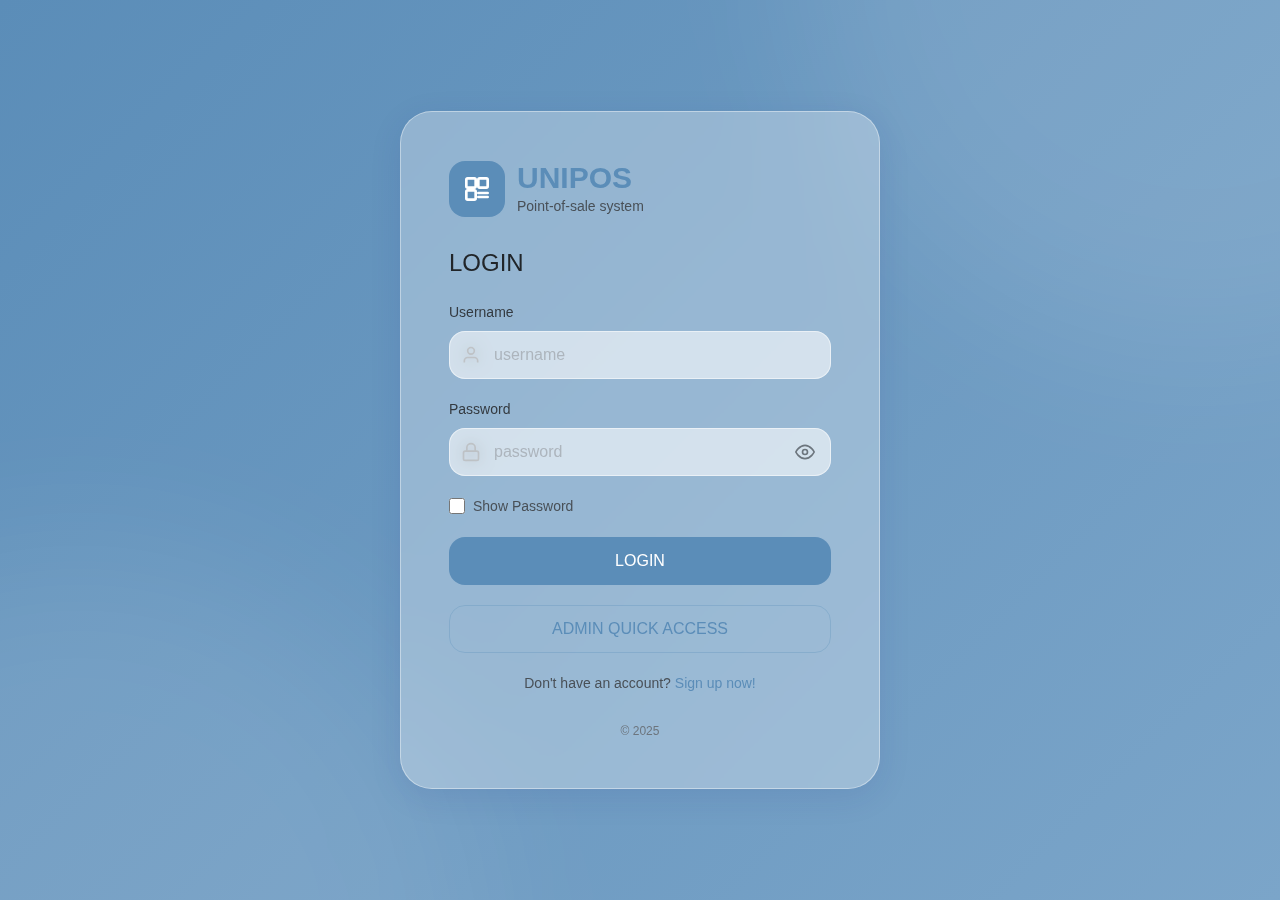
<file: index.html>
<!DOCTYPE html>
<html lang="en">
	<head>
		<meta charset="UTF-8" />
		<meta name="viewport" content="width=device-width, initial-scale=1.0" />
		<title>Login - UNIPOS</title>
		<link rel="stylesheet" href="styles.css" />
	</head>
	<body>
		<!-- Login Page -->
		<div class="login-container">
			<!-- Background Pattern -->
			<div class="login-background">
				<div class="blur-circle blur-circle-1"></div>
				<div class="blur-circle blur-circle-2"></div>
			</div>

			<div class="login-content">
				<!-- Login Form -->
				<div class="login-form-wrapper glass-card">
					<!-- Logo -->
					<div class="login-logo">
						<div class="logo-icon">
							<svg width="32" height="32" viewBox="0 0 24 24" fill="none">
								<rect
									x="4"
									y="4"
									width="7"
									height="7"
									rx="1"
									stroke="currentColor"
									stroke-width="2"
								/>
								<rect
									x="13"
									y="4"
									width="7"
									height="7"
									rx="1"
									stroke="currentColor"
									stroke-width="2"
								/>
								<rect
									x="4"
									y="13"
									width="7"
									height="7"
									rx="1"
									stroke="currentColor"
									stroke-width="2"
								/>
								<path
									d="M13 15h7M13 18h7"
									stroke="currentColor"
									stroke-width="2"
									stroke-linecap="round"
								/>
							</svg>
						</div>
						<div>
							<h1 class="logo-title">UNIPOS</h1>
							<p class="logo-subtitle">Point-of-sale system</p>
						</div>
					</div>

					<h2 class="form-title">LOGIN</h2>

					<form id="login-form" class="login-form">
						<!-- Username Field -->
						<div class="form-group">
							<label for="email" class="form-label">Username</label>
							<div class="input-wrapper">
								<svg
									class="input-icon"
									width="20"
									height="20"
									viewBox="0 0 24 24"
									fill="none"
									stroke="currentColor"
									stroke-width="2"
								>
									<path d="M20 21v-2a4 4 0 0 0-4-4H8a4 4 0 0 0-4 4v2" />
									<circle cx="12" cy="7" r="4" />
								</svg>
								<input
									type="email"
									id="email"
									class="form-input glass-input"
									placeholder="username"
									required
								/>
							</div>
						</div>

						<!-- Password Field -->
						<div class="form-group">
							<label for="password" class="form-label">Password</label>
							<div class="input-wrapper">
								<svg
									class="input-icon"
									width="20"
									height="20"
									viewBox="0 0 24 24"
									fill="none"
									stroke="currentColor"
									stroke-width="2"
								>
									<rect x="3" y="11" width="18" height="11" rx="2" ry="2" />
									<path d="M7 11V7a5 5 0 0 1 10 0v4" />
								</svg>
								<input
									type="password"
									id="password"
									class="form-input glass-input"
									placeholder="password"
									required
								/>
								<button
									type="button"
									class="toggle-password"
									id="toggle-password"
								>
									<svg
										class="eye-icon"
										width="20"
										height="20"
										viewBox="0 0 24 24"
										fill="none"
										stroke="currentColor"
										stroke-width="2"
									>
										<path d="M1 12s4-8 11-8 11 8 11 8-4 8-11 8-11-8-11-8z" />
										<circle cx="12" cy="12" r="3" />
									</svg>
								</button>
							</div>
						</div>

						<!-- Show Password Checkbox -->
						<div class="checkbox-wrapper">
							<input type="checkbox" id="show-password" class="form-checkbox" />
							<label for="show-password" class="checkbox-label"
								>Show Password</label
							>
						</div>

						<!-- Error Message -->
						<div
							id="error-message"
							class="error-message"
							style="display: none"
						></div>

						<!-- Login Button -->
						<button type="submit" class="btn btn-primary" id="login-btn">
							LOGIN
						</button>

						<!-- Quick Access Buttons -->
						<button type="button" class="btn btn-outline" id="admin-quick-btn">
							ADMIN QUICK ACCESS
						</button>

						<!-- Sign Up Link -->
						<p class="signup-text">
							Don't have an account?
							<button type="button" class="link-btn">Sign up now!</button>
						</p>

						<!-- Copyright -->
						<p class="copyright">© 2025</p>
					</form>
				</div>
			</div>
		</div>

		<script src="app.js"></script>
	</body>
</html>
</file>
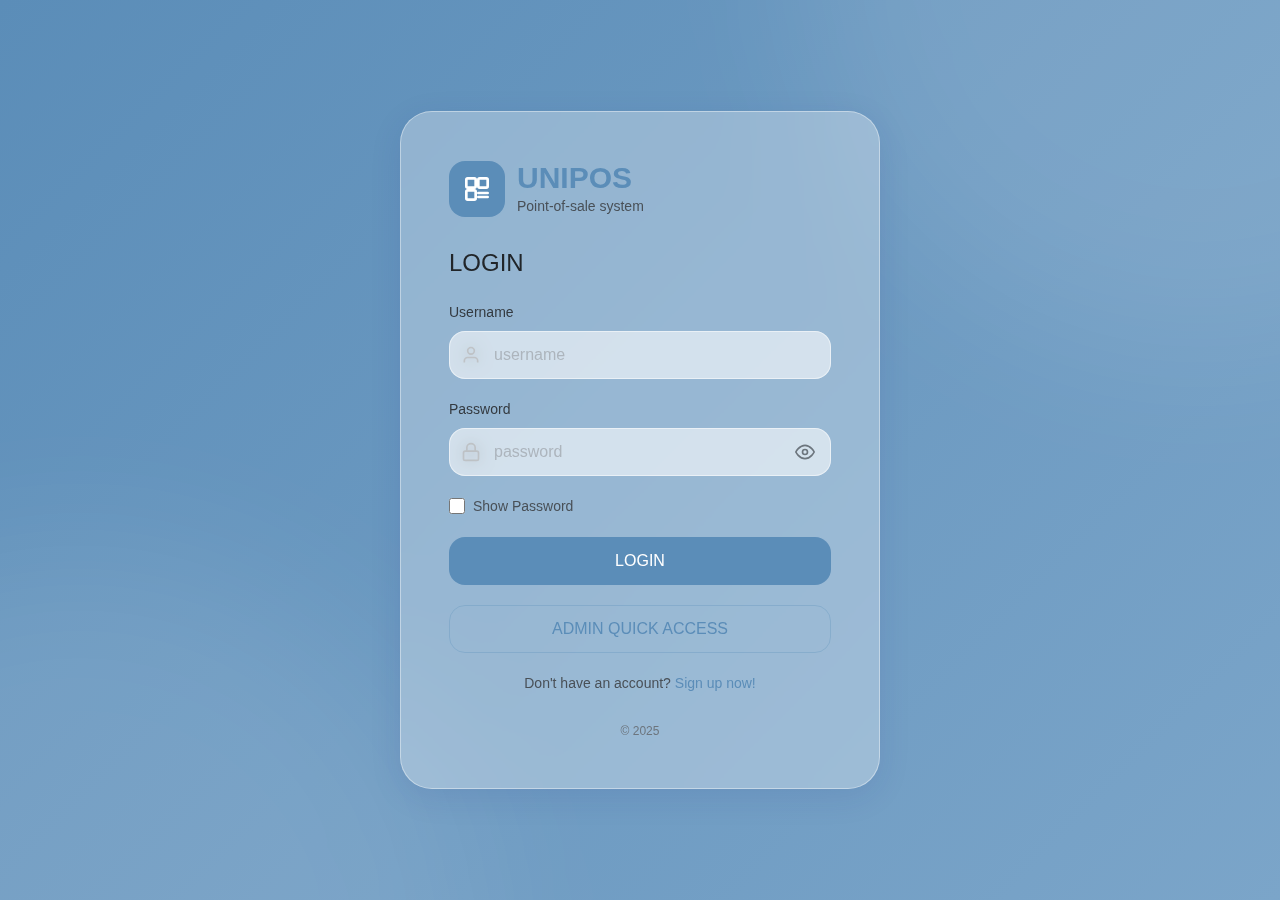
<file: ai-insights.html>
<!DOCTYPE html>
<html lang="en">
	<head>
		<meta charset="UTF-8" />
		<meta name="viewport" content="width=device-width, initial-scale=1.0" />
		<title>AI Insights - UNIPOS</title>
		<link rel="stylesheet" href="styles.css" />
	</head>
	<body>
		<div class="app-layout">
			<aside class="sidebar sidebar-glass" id="sidebar">
				<div class="sidebar-header">
					<div class="sidebar-logo">
						<div class="sidebar-logo-icon">
							<svg width="24" height="24" viewBox="0 0 24 24" fill="none">
								<rect
									x="4"
									y="4"
									width="7"
									height="7"
									rx="1"
									stroke="currentColor"
									stroke-width="2"
								/>
								<rect
									x="13"
									y="4"
									width="7"
									height="7"
									rx="1"
									stroke="currentColor"
									stroke-width="2"
								/>
								<rect
									x="4"
									y="13"
									width="7"
									height="7"
									rx="1"
									stroke="currentColor"
									stroke-width="2"
								/>
								<path
									d="M13 15h7M13 18h7"
									stroke="currentColor"
									stroke-width="2"
									stroke-linecap="round"
								/>
							</svg>
						</div>
						<span class="sidebar-logo-text">UNIPOS</span>
					</div>
				</div>
				<nav class="sidebar-nav" id="sidebar-nav"></nav>
				<div class="sidebar-footer">
					<div class="user-profile">
						<div class="user-avatar" id="user-avatar">
							<span id="user-initials"></span>
						</div>
						<div class="user-info">
							<div class="user-name" id="user-name"></div>
							<div class="user-role" id="user-role"></div>
						</div>
					</div>
					<button class="btn-logout" id="logout-btn">
						<svg
							width="20"
							height="20"
							viewBox="0 0 24 24"
							fill="none"
							stroke="currentColor"
							stroke-width="2"
						>
							<path d="M9 21H5a2 2 0 0 1-2-2V5a2 2 0 0 1 2-2h4" />
							<polyline points="16 17 21 12 16 7" />
							<line x1="21" y1="12" x2="9" y2="12" />
						</svg>
						<span>Logout</span>
					</button>
				</div>
			</aside>

			<main class="main-content">
				<div class="page-header flex items-center justify-between">
					<div>
						<h1 class="page-title">AI Insights</h1>
						<p class="page-subtitle">Intelligent business recommendations</p>
					</div>
					<div class="header-actions">
						<svg
							width="20"
							height="20"
							viewBox="0 0 24 24"
							fill="none"
							stroke="currentColor"
							stroke-width="2"
						>
							<path
								d="M9.937 15.5A2 2 0 0 0 8.5 14.063l-6.135-1.582a.5.5 0 0 1 0-.962L8.5 9.936A2 2 0 0 0 9.937 8.5l1.582-6.135a.5.5 0 0 1 .963 0L14.063 8.5A2 2 0 0 0 15.5 9.937l6.135 1.581a.5.5 0 0 1 0 .964L15.5 14.063a2 2 0 0 0-1.437 1.437l-1.582 6.135a.5.5 0 0 1-.963 0z"
							/>
							<path d="M20 3v4" />
							<path d="M22 5h-4" />
							<path d="M4 17v2" />
							<path d="M5 18H3" />
						</svg>
						<span>Powered by AI</span>
					</div>
				</div>

				<div class="content-grid">
					<div class="glass-card content-card">
						<div class="card-header">
							<div>
								<h2 class="card-title">Sales Forecast</h2>
								<p class="card-subtitle">Next 7 days prediction</p>
							</div>
						</div>
						<div>
							<p style="color: var(--gray-600); margin-bottom: 1rem">
								Predicted sales for the next 7 days based on historical data and
								trends.
							</p>
							<div class="list-item">
								<div class="list-item-info">
									<div class="list-item-title">Expected Revenue</div>
									<div class="list-item-subtitle">Jan 14 - Jan 20</div>
								</div>
								<div class="list-item-value">₱58,900</div>
							</div>
							<div class="list-item">
								<div class="list-item-info">
									<div class="list-item-title">Confidence Level</div>
									<div class="list-item-subtitle">Prediction accuracy</div>
								</div>
								<div class="list-item-badge success">High (87%)</div>
							</div>
							<div class="list-item">
								<div class="list-item-info">
									<div class="list-item-title">Peak Day</div>
									<div class="list-item-subtitle">Highest expected sales</div>
								</div>
								<div class="list-item-value">Saturday</div>
							</div>
						</div>
					</div>

					<div class="glass-card content-card">
						<div class="card-header">
							<div>
								<h2 class="card-title">Inventory Recommendations</h2>
								<p class="card-subtitle">Smart restocking alerts</p>
							</div>
						</div>
						<div>
							<div class="list-item">
								<div class="list-item-info">
									<div class="list-item-title">Restock Coffee Beans</div>
									<div class="list-item-subtitle">
										Stock expected to run out in 3 days
									</div>
								</div>
								<div class="list-item-badge danger">High Priority</div>
							</div>
							<div class="list-item">
								<div class="list-item-info">
									<div class="list-item-title">Order Almond Milk</div>
									<div class="list-item-subtitle">Low stock detected</div>
								</div>
								<div class="list-item-badge warning">Medium</div>
							</div>
							<div class="list-item">
								<div class="list-item-info">
									<div class="list-item-title">Reduce Bread Order</div>
									<div class="list-item-subtitle">Declining demand trend</div>
								</div>
								<div
									class="list-item-badge"
									style="
										background: rgba(91, 141, 184, 0.1);
										color: var(--primary);
									"
								>
									Suggestion
								</div>
							</div>
						</div>
					</div>

					<div class="glass-card content-card">
						<div class="card-header">
							<div>
								<h2 class="card-title">Marketing Opportunities</h2>
								<p class="card-subtitle">AI-driven insights</p>
							</div>
						</div>
						<div>
							<div class="list-item">
								<div class="list-item-info">
									<div class="list-item-title">Promote Yogurt Products</div>
									<div class="list-item-subtitle">
										15% increase in demand predicted
									</div>
								</div>
								<div class="list-item-badge success">Opportunity</div>
							</div>
							<div class="list-item">
								<div class="list-item-info">
									<div class="list-item-title">Bundle Energy Drinks</div>
									<div class="list-item-subtitle">
										High co-purchase rate with snacks
									</div>
								</div>
								<div class="list-item-badge success">Opportunity</div>
							</div>
							<div class="list-item">
								<div class="list-item-info">
									<div class="list-item-title">Discount Slow Movers</div>
									<div class="list-item-subtitle">Clear excess inventory</div>
								</div>
								<div
									class="list-item-badge"
									style="
										background: rgba(91, 141, 184, 0.1);
										color: var(--primary);
									"
								>
									Suggestion
								</div>
							</div>
						</div>
					</div>

					<div class="glass-card content-card">
						<div class="card-header">
							<div>
								<h2 class="card-title">Customer Insights</h2>
								<p class="card-subtitle">Behavioral patterns</p>
							</div>
						</div>
						<div>
							<div class="list-item">
								<div class="list-item-info">
									<div class="list-item-title">Peak Shopping Times</div>
									<div class="list-item-subtitle">When customers shop most</div>
								</div>
								<div class="list-item-value">12PM-1PM, 5PM-7PM</div>
							</div>
							<div class="list-item">
								<div class="list-item-info">
									<div class="list-item-title">Average Basket Size</div>
									<div class="list-item-subtitle">Items per transaction</div>
								</div>
								<div class="list-item-value">4.2 items</div>
							</div>
							<div class="list-item">
								<div class="list-item-info">
									<div class="list-item-title">Most Popular Category</div>
									<div class="list-item-subtitle">Top performer</div>
								</div>
								<div class="list-item-value">Beverages</div>
							</div>
							<div class="list-item">
								<div class="list-item-info">
									<div class="list-item-title">Customer Retention</div>
									<div class="list-item-subtitle">Return rate</div>
								</div>
								<div class="list-item-value">68%</div>
							</div>
						</div>
					</div>

					<div class="glass-card content-card">
						<div class="card-header">
							<div>
								<h2 class="card-title">Demand Predictions</h2>
								<p class="card-subtitle">Trending products</p>
							</div>
						</div>
						<div>
							<div class="list-item">
								<div class="list-item-info">
									<div class="list-item-title">Coffee Beans</div>
									<div class="list-item-subtitle">Expected growth</div>
								</div>
								<div class="list-item-badge success">
									<svg
										width="12"
										height="12"
										viewBox="0 0 24 24"
										fill="none"
										stroke="currentColor"
										stroke-width="2"
									>
										<polyline points="23 6 13.5 15.5 8.5 10.5 1 18" />
										<polyline points="17 6 23 6 23 12" />
									</svg>
									+22%
								</div>
							</div>
							<div class="list-item">
								<div class="list-item-info">
									<div class="list-item-title">Organic Milk</div>
									<div class="list-item-subtitle">Expected growth</div>
								</div>
								<div class="list-item-badge success">+18%</div>
							</div>
							<div class="list-item">
								<div class="list-item-info">
									<div class="list-item-title">Energy Drinks</div>
									<div class="list-item-subtitle">Expected growth</div>
								</div>
								<div class="list-item-badge success">+12%</div>
							</div>
						</div>
					</div>

					<div class="glass-card content-card">
						<div class="card-header">
							<div>
								<h2 class="card-title">Business Health</h2>
								<p class="card-subtitle">Overall performance</p>
							</div>
						</div>
						<div>
							<div class="list-item">
								<div class="list-item-info">
									<div class="list-item-title">Revenue Trend</div>
									<div class="list-item-subtitle">Month over month</div>
								</div>
								<div class="list-item-badge success">
									<svg
										width="12"
										height="12"
										viewBox="0 0 24 24"
										fill="none"
										stroke="currentColor"
										stroke-width="2"
									>
										<polyline points="23 6 13.5 15.5 8.5 10.5 1 18" />
										<polyline points="17 6 23 6 23 12" />
									</svg>
									Growing
								</div>
							</div>
							<div class="list-item">
								<div class="list-item-info">
									<div class="list-item-title">Inventory Health</div>
									<div class="list-item-subtitle">Stock management</div>
								</div>
								<div class="list-item-badge warning">Needs Attention</div>
							</div>
							<div class="list-item">
								<div class="list-item-info">
									<div class="list-item-title">Customer Satisfaction</div>
									<div class="list-item-subtitle">Based on refund rate</div>
								</div>
								<div class="list-item-badge success">Excellent</div>
							</div>
						</div>
					</div>
				</div>
			</main>
		</div>

		<script src="app.js"></script>
	</body>
</html>
</file>
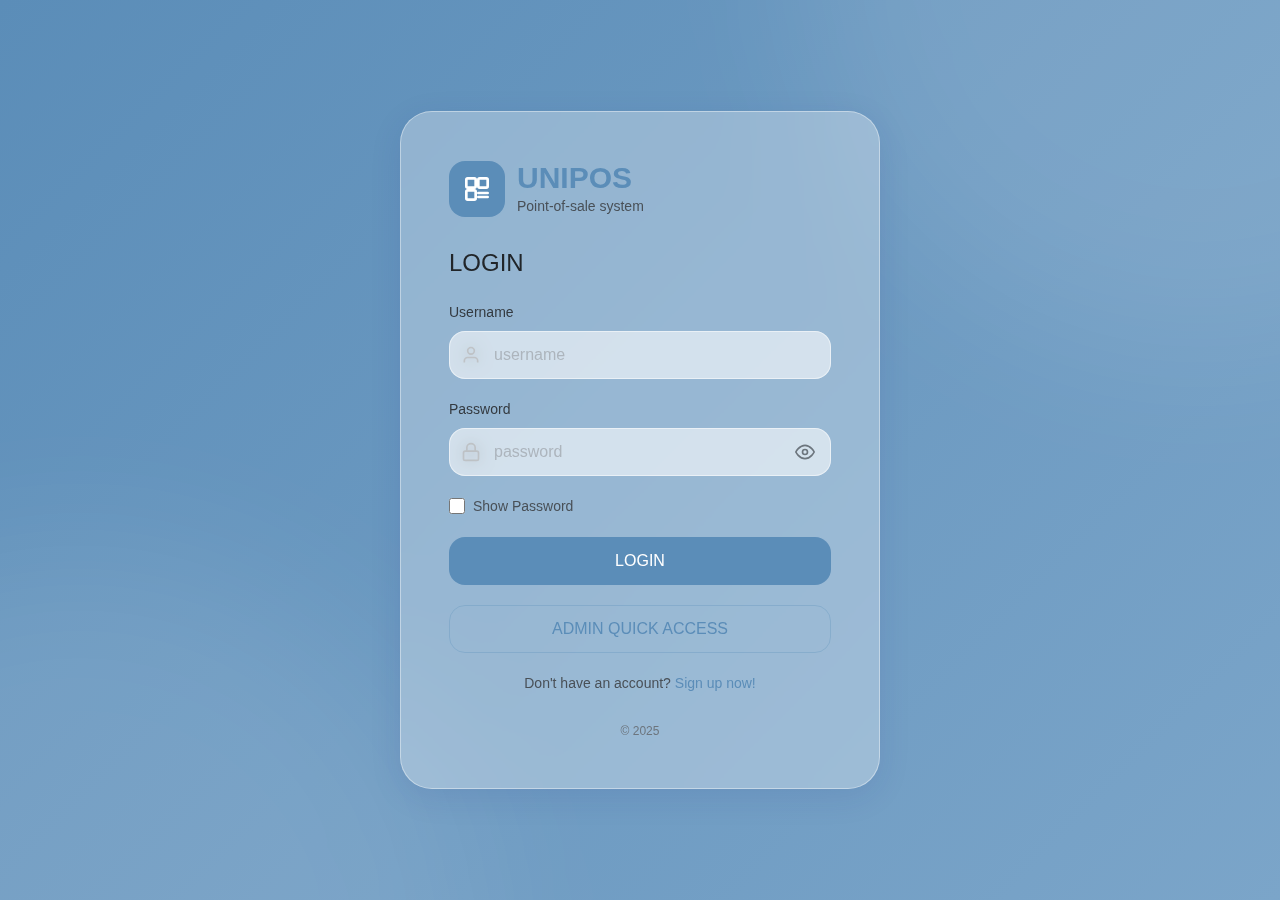
<file: dashboard.html>
<!DOCTYPE html>
<html lang="en">
	<head>
		<meta charset="UTF-8" />
		<meta name="viewport" content="width=device-width, initial-scale=1.0" />
		<title>Dashboard - UNIPOS</title>
		<link rel="stylesheet" href="styles.css" />
	</head>
	<body>
		<div class="app-layout">
			<!-- Sidebar -->
			<aside class="sidebar sidebar-glass" id="sidebar">
				<div class="sidebar-header">
					<div class="sidebar-logo">
						<div class="sidebar-logo-icon">
							<svg width="24" height="24" viewBox="0 0 24 24" fill="none">
								<rect
									x="4"
									y="4"
									width="7"
									height="7"
									rx="1"
									stroke="currentColor"
									stroke-width="2"
								/>
								<rect
									x="13"
									y="4"
									width="7"
									height="7"
									rx="1"
									stroke="currentColor"
									stroke-width="2"
								/>
								<rect
									x="4"
									y="13"
									width="7"
									height="7"
									rx="1"
									stroke="currentColor"
									stroke-width="2"
								/>
								<path
									d="M13 15h7M13 18h7"
									stroke="currentColor"
									stroke-width="2"
									stroke-linecap="round"
								/>
							</svg>
						</div>
						<span class="sidebar-logo-text">UNIPOS</span>
					</div>
				</div>

				<nav class="sidebar-nav" id="sidebar-nav">
					<!-- Navigation items will be dynamically generated -->
				</nav>

				<!-- User Profile & Logout -->
				<div class="sidebar-footer">
					<div class="user-profile">
						<div class="user-avatar" id="user-avatar">
							<span id="user-initials"></span>
						</div>
						<div class="user-info">
							<div class="user-name" id="user-name"></div>
							<div class="user-role" id="user-role"></div>
						</div>
					</div>
					<button class="btn-logout" id="logout-btn">
						<svg
							width="20"
							height="20"
							viewBox="0 0 24 24"
							fill="none"
							stroke="currentColor"
							stroke-width="2"
						>
							<path d="M9 21H5a2 2 0 0 1-2-2V5a2 2 0 0 1 2-2h4" />
							<polyline points="16 17 21 12 16 7" />
							<line x1="21" y1="12" x2="9" y2="12" />
						</svg>
						<span>Logout</span>
					</button>
				</div>
			</aside>

			<!-- Main Content -->
			<main class="main-content">
				<div class="page-header flex items-center justify-between">
					<div>
						<h1 class="page-title">Dashboard</h1>
						<p class="page-subtitle" id="current-date"></p>
					</div>
					<div class="header-actions">
						<svg
							width="20"
							height="20"
							viewBox="0 0 24 24"
							fill="none"
							stroke="currentColor"
							stroke-width="2"
						>
							<path
								d="M9.937 15.5A2 2 0 0 0 8.5 14.063l-6.135-1.582a.5.5 0 0 1 0-.962L8.5 9.936A2 2 0 0 0 9.937 8.5l1.582-6.135a.5.5 0 0 1 .963 0L14.063 8.5A2 2 0 0 0 15.5 9.937l6.135 1.581a.5.5 0 0 1 0 .964L15.5 14.063a2 2 0 0 0-1.437 1.437l-1.582 6.135a.5.5 0 0 1-.963 0z"
							/>
							<path d="M20 3v4" />
							<path d="M22 5h-4" />
							<path d="M4 17v2" />
							<path d="M5 18H3" />
						</svg>
						<span>AI-Powered Insights</span>
					</div>
				</div>

				<div class="stats-grid">
					<div class="glass-card stat-card">
						<div class="stat-info">
							<h3>Today's Sales</h3>
							<div class="stat-value">₱7,100</div>
							<div class="stat-trend up">
								<svg
									width="16"
									height="16"
									viewBox="0 0 24 24"
									fill="none"
									stroke="currentColor"
									stroke-width="2"
								>
									<polyline points="23 6 13.5 15.5 8.5 10.5 1 18" />
									<polyline points="17 6 23 6 23 12" />
								</svg>
								<span>+12.5%</span>
							</div>
						</div>
						<div class="stat-icon green">
							<svg
								width="24"
								height="24"
								viewBox="0 0 24 24"
								fill="none"
								stroke="currentColor"
								stroke-width="2"
							>
								<line x1="12" y1="1" x2="12" y2="23" />
								<path d="M17 5H9.5a3.5 3.5 0 0 0 0 7h5a3.5 3.5 0 0 1 0 7H6" />
							</svg>
						</div>
					</div>

					<div class="glass-card stat-card">
						<div class="stat-info">
							<h3>Transactions</h3>
							<div class="stat-value">71</div>
							<div class="stat-trend up">
								<svg
									width="16"
									height="16"
									viewBox="0 0 24 24"
									fill="none"
									stroke="currentColor"
									stroke-width="2"
								>
									<polyline points="23 6 13.5 15.5 8.5 10.5 1 18" />
									<polyline points="17 6 23 6 23 12" />
								</svg>
								<span>+8.3%</span>
							</div>
						</div>
						<div class="stat-icon blue">
							<svg
								width="24"
								height="24"
								viewBox="0 0 24 24"
								fill="none"
								stroke="currentColor"
								stroke-width="2"
							>
								<circle cx="9" cy="21" r="1" />
								<circle cx="20" cy="21" r="1" />
								<path
									d="M1 1h4l2.68 13.39a2 2 0 0 0 2 1.61h9.72a2 2 0 0 0 2-1.61L23 6H6"
								/>
							</svg>
						</div>
					</div>

					<div class="glass-card stat-card">
						<div class="stat-info">
							<h3>Products Sold</h3>
							<div class="stat-value">243</div>
							<div class="stat-trend up">
								<svg
									width="16"
									height="16"
									viewBox="0 0 24 24"
									fill="none"
									stroke="currentColor"
									stroke-width="2"
								>
									<polyline points="23 6 13.5 15.5 8.5 10.5 1 18" />
									<polyline points="17 6 23 6 23 12" />
								</svg>
								<span>+15.2%</span>
							</div>
						</div>
						<div class="stat-icon orange">
							<svg
								width="24"
								height="24"
								viewBox="0 0 24 24"
								fill="none"
								stroke="currentColor"
								stroke-width="2"
							>
								<path
									d="M16.5 9.4l-9-5.19M21 16V8a2 2 0 0 0-1-1.73l-7-4a2 2 0 0 0-2 0l-7 4A2 2 0 0 0 3 8v8a2 2 0 0 0 1 1.73l7 4a2 2 0 0 0 2 0l7-4A2 2 0 0 0 21 16z"
								/>
								<polyline points="3.27 6.96 12 12.01 20.73 6.96" />
								<line x1="12" y1="22.08" x2="12" y2="12" />
							</svg>
						</div>
					</div>

					<div class="glass-card stat-card">
						<div class="stat-info">
							<h3>Low Stock Items</h3>
							<div class="stat-value">8</div>
							<div class="stat-trend down">
								<svg
									width="16"
									height="16"
									viewBox="0 0 24 24"
									fill="none"
									stroke="currentColor"
									stroke-width="2"
								>
									<path
										d="m21.73 18-8-14a2 2 0 0 0-3.48 0l-8 14A2 2 0 0 0 4 21h16a2 2 0 0 0 1.73-3Z"
									/>
									<line x1="12" y1="9" x2="12" y2="13" />
									<line x1="12" y1="17" x2="12.01" y2="17" />
								</svg>
								<span>Needs Attention</span>
							</div>
						</div>
						<div class="stat-icon red">
							<svg
								width="24"
								height="24"
								viewBox="0 0 24 24"
								fill="none"
								stroke="currentColor"
								stroke-width="2"
							>
								<path
									d="m21.73 18-8-14a2 2 0 0 0-3.48 0l-8 14A2 2 0 0 0 4 21h16a2 2 0 0 0 1.73-3Z"
								/>
								<line x1="12" y1="9" x2="12" y2="13" />
								<line x1="12" y1="17" x2="12.01" y2="17" />
							</svg>
						</div>
					</div>
				</div>

				<div class="content-grid">
					<div class="glass-card content-card">
						<div class="card-header">
							<div>
								<h2 class="card-title">Top Products</h2>
								<p class="card-subtitle">Best sellers this week</p>
							</div>
						</div>
						<div>
							<div class="list-item">
								<div class="list-item-info">
									<div class="list-item-title">Coffee Beans 1kg</div>
									<div class="list-item-subtitle">145 units sold</div>
								</div>
								<div>
									<div class="list-item-value">₱7,250</div>
									<div class="list-item-badge success">
										<svg
											width="12"
											height="12"
											viewBox="0 0 24 24"
											fill="none"
											stroke="currentColor"
											stroke-width="2"
										>
											<polyline points="23 6 13.5 15.5 8.5 10.5 1 18" />
											<polyline points="17 6 23 6 23 12" />
										</svg>
										+15%
									</div>
								</div>
							</div>

							<div class="list-item">
								<div class="list-item-info">
									<div class="list-item-title">Organic Milk</div>
									<div class="list-item-subtitle">132 units sold</div>
								</div>
								<div>
									<div class="list-item-value">₱3,960</div>
									<div class="list-item-badge success">+12%</div>
								</div>
							</div>

							<div class="list-item">
								<div class="list-item-info">
									<div class="list-item-title">Whole Wheat Bread</div>
									<div class="list-item-subtitle">98 units sold</div>
								</div>
								<div>
									<div class="list-item-value">₱2,940</div>
									<div class="list-item-badge danger">-5%</div>
								</div>
							</div>

							<div class="list-item">
								<div class="list-item-info">
									<div class="list-item-title">Greek Yogurt</div>
									<div class="list-item-subtitle">87 units sold</div>
								</div>
								<div>
									<div class="list-item-value">₱2,610</div>
									<div class="list-item-badge success">+8%</div>
								</div>
							</div>
						</div>
					</div>

					<div class="glass-card content-card">
						<div class="card-header">
							<div>
								<h2 class="card-title">Low Stock Alert</h2>
								<p class="card-subtitle">Items running low</p>
							</div>
						</div>
						<div>
							<div class="list-item">
								<div class="list-item-info">
									<div class="list-item-title">Coffee Beans 1kg</div>
									<div class="list-item-subtitle">Threshold: 20 units</div>
								</div>
								<div class="list-item-badge danger">8 left</div>
							</div>

							<div class="list-item">
								<div class="list-item-info">
									<div class="list-item-title">Almond Milk</div>
									<div class="list-item-subtitle">Threshold: 15 units</div>
								</div>
								<div class="list-item-badge danger">5 left</div>
							</div>

							<div class="list-item">
								<div class="list-item-info">
									<div class="list-item-title">Protein Bars</div>
									<div class="list-item-subtitle">Threshold: 25 units</div>
								</div>
								<div class="list-item-badge warning">12 left</div>
							</div>
						</div>
					</div>

					<div class="glass-card content-card">
						<div class="card-header">
							<div>
								<h2 class="card-title">Peak Hours</h2>
								<p class="card-subtitle">Today's busiest times</p>
							</div>
						</div>
						<div>
							<div class="list-item">
								<div class="list-item-info">
									<div class="list-item-title">8-9 AM</div>
									<div class="list-item-subtitle">
										<div
											style="
												width: 35%;
												height: 4px;
												background: var(--primary);
												border-radius: 2px;
												margin-top: 4px;
											"
										></div>
									</div>
								</div>
								<div>
									<div class="list-item-value">15</div>
									<div class="list-item-subtitle">transactions</div>
								</div>
							</div>

							<div class="list-item">
								<div class="list-item-info">
									<div class="list-item-title">12-1 PM</div>
									<div class="list-item-subtitle">
										<div
											style="
												width: 100%;
												height: 4px;
												background: var(--primary);
												border-radius: 2px;
												margin-top: 4px;
											"
										></div>
									</div>
								</div>
								<div>
									<div class="list-item-value">42</div>
									<div class="list-item-subtitle">transactions</div>
								</div>
							</div>

							<div class="list-item">
								<div class="list-item-info">
									<div class="list-item-title">5-6 PM</div>
									<div class="list-item-subtitle">
										<div
											style="
												width: 90%;
												height: 4px;
												background: var(--primary);
												border-radius: 2px;
												margin-top: 4px;
											"
										></div>
									</div>
								</div>
								<div>
									<div class="list-item-value">38</div>
									<div class="list-item-subtitle">transactions</div>
								</div>
							</div>

							<div class="list-item">
								<div class="list-item-info">
									<div class="list-item-title">7-8 PM</div>
									<div class="list-item-subtitle">
										<div
											style="
												width: 66%;
												height: 4px;
												background: var(--primary);
												border-radius: 2px;
												margin-top: 4px;
											"
										></div>
									</div>
								</div>
								<div>
									<div class="list-item-value">28</div>
									<div class="list-item-subtitle">transactions</div>
								</div>
							</div>
						</div>
					</div>
				</div>
			</main>
		</div>

		<script src="app.js"></script>
	</body>
</html>
</file>
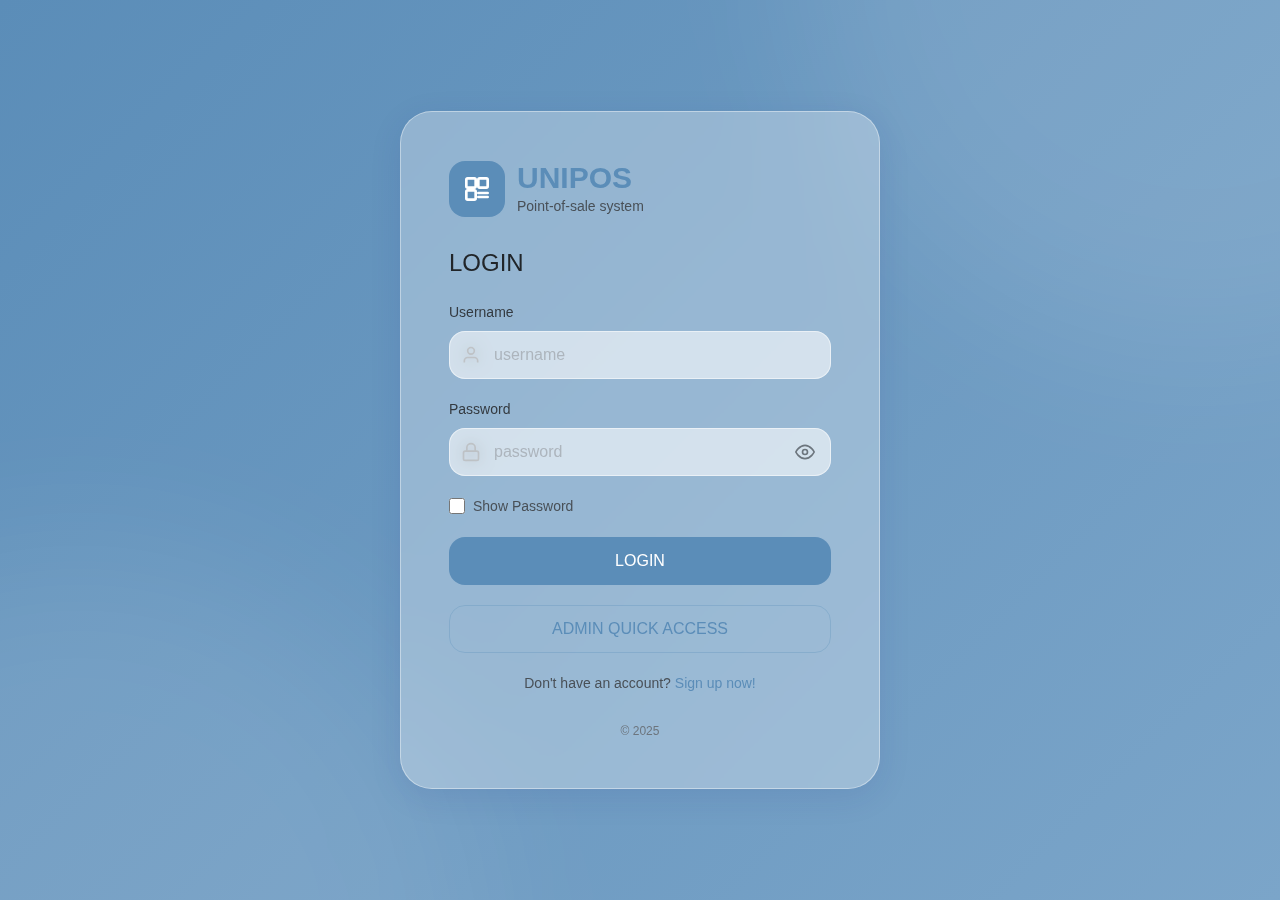
<file: inventory.html>
<!DOCTYPE html>
<html lang="en">
	<head>
		<meta charset="UTF-8" />
		<meta name="viewport" content="width=device-width, initial-scale=1.0" />
		<title>Inventory - UNIPOS</title>
		<link rel="stylesheet" href="styles.css" />
	</head>
	<body>
		<div class="app-layout">
			<aside class="sidebar sidebar-glass" id="sidebar">
				<div class="sidebar-header">
					<div class="sidebar-logo">
						<div class="sidebar-logo-icon">
							<svg width="24" height="24" viewBox="0 0 24 24" fill="none">
								<rect
									x="4"
									y="4"
									width="7"
									height="7"
									rx="1"
									stroke="currentColor"
									stroke-width="2"
								/>
								<rect
									x="13"
									y="4"
									width="7"
									height="7"
									rx="1"
									stroke="currentColor"
									stroke-width="2"
								/>
								<rect
									x="4"
									y="13"
									width="7"
									height="7"
									rx="1"
									stroke="currentColor"
									stroke-width="2"
								/>
								<path
									d="M13 15h7M13 18h7"
									stroke="currentColor"
									stroke-width="2"
									stroke-linecap="round"
								/>
							</svg>
						</div>
						<span class="sidebar-logo-text">UNIPOS</span>
					</div>
				</div>
				<nav class="sidebar-nav" id="sidebar-nav"></nav>
				<div class="sidebar-footer">
					<div class="user-profile">
						<div class="user-avatar" id="user-avatar">
							<span id="user-initials"></span>
						</div>
						<div class="user-info">
							<div class="user-name" id="user-name"></div>
							<div class="user-role" id="user-role"></div>
						</div>
					</div>
					<button class="btn-logout" id="logout-btn">
						<svg
							width="20"
							height="20"
							viewBox="0 0 24 24"
							fill="none"
							stroke="currentColor"
							stroke-width="2"
						>
							<path d="M9 21H5a2 2 0 0 1-2-2V5a2 2 0 0 1 2-2h4" />
							<polyline points="16 17 21 12 16 7" />
							<line x1="21" y1="12" x2="9" y2="12" />
						</svg>
						<span>Logout</span>
					</button>
				</div>
			</aside>

			<main class="main-content">
				<div class="page-header">
					<h1 class="page-title">Inventory</h1>
					<p class="page-subtitle" id="inventory-subtitle">
						Manage product inventory
					</p>
				</div>

				<div class="stats-grid">
					<div class="glass-card stat-card">
						<div class="stat-info">
							<h3>Total Products</h3>
							<div class="stat-value">245</div>
						</div>
						<div class="stat-icon blue">
							<svg
								width="24"
								height="24"
								viewBox="0 0 24 24"
								fill="none"
								stroke="currentColor"
								stroke-width="2"
							>
								<path
									d="M16.5 9.4l-9-5.19M21 16V8a2 2 0 0 0-1-1.73l-7-4a2 2 0 0 0-2 0l-7 4A2 2 0 0 0 3 8v8a2 2 0 0 0 1 1.73l7 4a2 2 0 0 0 2 0l7-4A2 2 0 0 0 21 16z"
								/>
								<polyline points="3.27 6.96 12 12.01 20.73 6.96" />
								<line x1="12" y1="22.08" x2="12" y2="12" />
							</svg>
						</div>
					</div>

					<div class="glass-card stat-card">
						<div class="stat-info">
							<h3>Low Stock Items</h3>
							<div class="stat-value">8</div>
						</div>
						<div class="stat-icon red">
							<svg
								width="24"
								height="24"
								viewBox="0 0 24 24"
								fill="none"
								stroke="currentColor"
								stroke-width="2"
							>
								<path
									d="m21.73 18-8-14a2 2 0 0 0-3.48 0l-8 14A2 2 0 0 0 4 21h16a2 2 0 0 0 1.73-3Z"
								/>
								<line x1="12" y1="9" x2="12" y2="13" />
								<line x1="12" y1="17" x2="12.01" y2="17" />
							</svg>
						</div>
					</div>

					<div class="glass-card stat-card">
						<div class="stat-info">
							<h3>Total Value</h3>
							<div class="stat-value">₱342,500</div>
						</div>
						<div class="stat-icon green">
							<svg
								width="24"
								height="24"
								viewBox="0 0 24 24"
								fill="none"
								stroke="currentColor"
								stroke-width="2"
							>
								<line x1="12" y1="1" x2="12" y2="23" />
								<path d="M17 5H9.5a3.5 3.5 0 0 0 0 7h5a3.5 3.5 0 0 1 0 7H6" />
							</svg>
						</div>
					</div>
				</div>

				<div class="glass-card content-card">
					<div class="card-header">
						<h2 class="card-title">Inventory List</h2>
						<button
							class="btn btn-primary"
							id="update-stock-btn"
							style="width: auto; padding: 0.5rem 1rem; height: auto"
						>
							Update Stock
						</button>
					</div>
					<div style="overflow-x: auto">
						<table style="width: 100%; border-collapse: collapse">
							<thead>
								<tr style="border-bottom: 2px solid rgba(0, 0, 0, 0.1)">
									<th style="padding: 1rem; text-align: left; font-weight: 600">
										Product
									</th>
									<th style="padding: 1rem; text-align: left; font-weight: 600">
										Current Stock
									</th>
									<th style="padding: 1rem; text-align: left; font-weight: 600">
										Min. Stock
									</th>
									<th style="padding: 1rem; text-align: left; font-weight: 600">
										Last Updated
									</th>
									<th style="padding: 1rem; text-align: left; font-weight: 600">
										Status
									</th>
								</tr>
							</thead>
							<tbody>
								<tr style="border-bottom: 1px solid rgba(0, 0, 0, 0.05)">
									<td style="padding: 1rem; font-weight: 600">
										Coffee Beans 1kg
									</td>
									<td style="padding: 1rem">145</td>
									<td style="padding: 1rem; color: var(--gray-500)">50</td>
									<td style="padding: 1rem; color: var(--gray-500)">
										Jan 12, 2025
									</td>
									<td style="padding: 1rem">
										<span class="list-item-badge success">Good</span>
									</td>
								</tr>
								<tr style="border-bottom: 1px solid rgba(0, 0, 0, 0.05)">
									<td style="padding: 1rem; font-weight: 600">
										Organic Milk 1L
									</td>
									<td style="padding: 1rem">234</td>
									<td style="padding: 1rem; color: var(--gray-500)">100</td>
									<td style="padding: 1rem; color: var(--gray-500)">
										Jan 13, 2025
									</td>
									<td style="padding: 1rem">
										<span class="list-item-badge success">Good</span>
									</td>
								</tr>
								<tr style="border-bottom: 1px solid rgba(0, 0, 0, 0.05)">
									<td style="padding: 1rem; font-weight: 600">
										Almond Milk 1L
									</td>
									<td style="padding: 1rem">5</td>
									<td style="padding: 1rem; color: var(--gray-500)">15</td>
									<td style="padding: 1rem; color: var(--gray-500)">
										Jan 10, 2025
									</td>
									<td style="padding: 1rem">
										<span class="list-item-badge danger">Low</span>
									</td>
								</tr>
								<tr style="border-bottom: 1px solid rgba(0, 0, 0, 0.05)">
									<td style="padding: 1rem; font-weight: 600">Protein Bars</td>
									<td style="padding: 1rem">12</td>
									<td style="padding: 1rem; color: var(--gray-500)">25</td>
									<td style="padding: 1rem; color: var(--gray-500)">
										Jan 11, 2025
									</td>
									<td style="padding: 1rem">
										<span class="list-item-badge warning">Low</span>
									</td>
								</tr>
								<tr style="border-bottom: 1px solid rgba(0, 0, 0, 0.05)">
									<td style="padding: 1rem; font-weight: 600">
										Greek Yogurt 500g
									</td>
									<td style="padding: 1rem">67</td>
									<td style="padding: 1rem; color: var(--gray-500)">30</td>
									<td style="padding: 1rem; color: var(--gray-500)">
										Jan 13, 2025
									</td>
									<td style="padding: 1rem">
										<span class="list-item-badge success">Good</span>
									</td>
								</tr>
								<tr style="border-bottom: 1px solid rgba(0, 0, 0, 0.05)">
									<td style="padding: 1rem; font-weight: 600">
										Energy Drink 500ml
									</td>
									<td style="padding: 1rem">156</td>
									<td style="padding: 1rem; color: var(--gray-500)">75</td>
									<td style="padding: 1rem; color: var(--gray-500)">
										Jan 12, 2025
									</td>
									<td style="padding: 1rem">
										<span class="list-item-badge success">Good</span>
									</td>
								</tr>
							</tbody>
						</table>
					</div>
				</div>
			</main>
		</div>

		<script src="app.js"></script>
	</body>
</html>
</file>
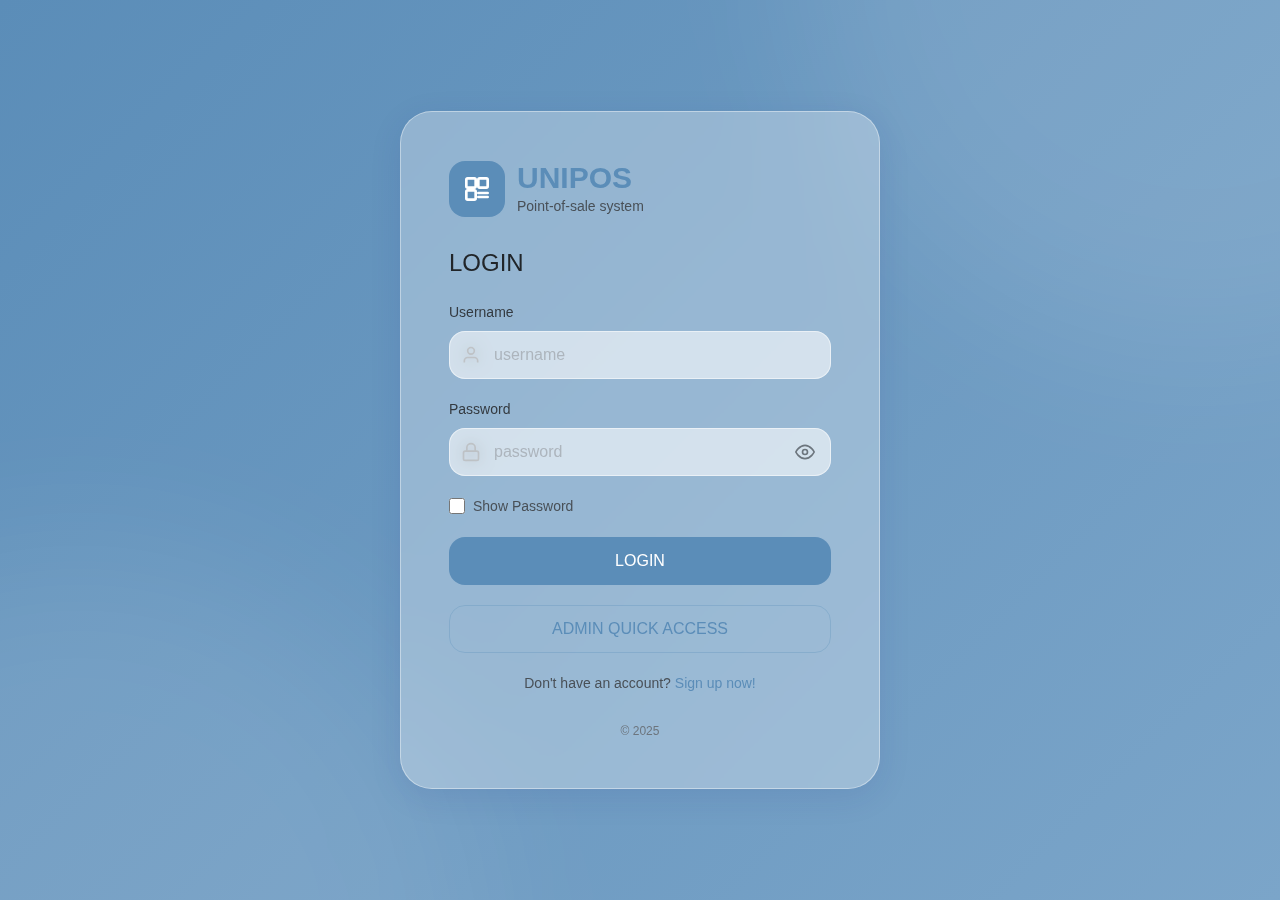
<file: products.html>
<!DOCTYPE html>
<html lang="en">
	<head>
		<meta charset="UTF-8" />
		<meta name="viewport" content="width=device-width, initial-scale=1.0" />
		<title>Products - UNIPOS</title>
		<link rel="stylesheet" href="styles.css" />
	</head>
	<body>
		<div class="app-layout">
			<!-- Sidebar -->
			<aside class="sidebar sidebar-glass" id="sidebar">
				<div class="sidebar-header">
					<div class="sidebar-logo">
						<div class="sidebar-logo-icon">
							<svg width="24" height="24" viewBox="0 0 24 24" fill="none">
								<rect
									x="4"
									y="4"
									width="7"
									height="7"
									rx="1"
									stroke="currentColor"
									stroke-width="2"
								/>
								<rect
									x="13"
									y="4"
									width="7"
									height="7"
									rx="1"
									stroke="currentColor"
									stroke-width="2"
								/>
								<rect
									x="4"
									y="13"
									width="7"
									height="7"
									rx="1"
									stroke="currentColor"
									stroke-width="2"
								/>
								<path
									d="M13 15h7M13 18h7"
									stroke="currentColor"
									stroke-width="2"
									stroke-linecap="round"
								/>
							</svg>
						</div>
						<span class="sidebar-logo-text">UNIPOS</span>
					</div>
				</div>

				<nav class="sidebar-nav" id="sidebar-nav"></nav>

				<div class="sidebar-footer">
					<div class="user-profile">
						<div class="user-avatar" id="user-avatar">
							<span id="user-initials"></span>
						</div>
						<div class="user-info">
							<div class="user-name" id="user-name"></div>
							<div class="user-role" id="user-role"></div>
						</div>
					</div>
					<button class="btn-logout" id="logout-btn">
						<svg
							width="20"
							height="20"
							viewBox="0 0 24 24"
							fill="none"
							stroke="currentColor"
							stroke-width="2"
						>
							<path d="M9 21H5a2 2 0 0 1-2-2V5a2 2 0 0 1 2-2h4" />
							<polyline points="16 17 21 12 16 7" />
							<line x1="21" y1="12" x2="9" y2="12" />
						</svg>
						<span>Logout</span>
					</button>
				</div>
			</aside>

			<!-- Main Content -->
			<main class="main-content">
				<div class="page-header">
					<h1 class="page-title">Products</h1>
					<p class="page-subtitle">Manage your product catalog</p>
				</div>

				<div class="glass-card content-card">
					<div class="card-header">
						<h2 class="card-title">Product List</h2>
						<button
							class="btn btn-primary"
							style="width: auto; padding: 0.5rem 1rem; height: auto"
						>
							Add Product
						</button>
					</div>
					<div style="overflow-x: auto">
						<table style="width: 100%; border-collapse: collapse">
							<thead>
								<tr style="border-bottom: 2px solid rgba(0, 0, 0, 0.1)">
									<th style="padding: 1rem; text-align: left; font-weight: 600">
										Product Name
									</th>
									<th style="padding: 1rem; text-align: left; font-weight: 600">
										SKU
									</th>
									<th style="padding: 1rem; text-align: left; font-weight: 600">
										Category
									</th>
									<th style="padding: 1rem; text-align: left; font-weight: 600">
										Price
									</th>
									<th style="padding: 1rem; text-align: left; font-weight: 600">
										Stock
									</th>
									<th style="padding: 1rem; text-align: left; font-weight: 600">
										Status
									</th>
									<th style="padding: 1rem; text-align: left; font-weight: 600">
										Actions
									</th>
								</tr>
							</thead>
							<tbody>
								<tr style="border-bottom: 1px solid rgba(0, 0, 0, 0.05)">
									<td style="padding: 1rem; font-weight: 600">
										Coffee Beans 1kg
									</td>
									<td style="padding: 1rem; color: var(--gray-500)">COF-001</td>
									<td style="padding: 1rem">Beverages</td>
									<td style="padding: 1rem; font-weight: 600">₱450</td>
									<td style="padding: 1rem">145</td>
									<td style="padding: 1rem">
										<span class="list-item-badge success">Active</span>
									</td>
									<td style="padding: 1rem">
										<button
											class="btn btn-outline"
											style="
												width: auto;
												padding: 0.25rem 0.75rem;
												height: auto;
												font-size: 0.875rem;
											"
										>
											Edit
										</button>
									</td>
								</tr>

								<tr style="border-bottom: 1px solid rgba(0, 0, 0, 0.05)">
									<td style="padding: 1rem; font-weight: 600">
										Organic Milk 1L
									</td>
									<td style="padding: 1rem; color: var(--gray-500)">MLK-002</td>
									<td style="padding: 1rem">Dairy</td>
									<td style="padding: 1rem; font-weight: 600">₱85</td>
									<td style="padding: 1rem">234</td>
									<td style="padding: 1rem">
										<span class="list-item-badge success">Active</span>
									</td>
									<td style="padding: 1rem">
										<button
											class="btn btn-outline"
											style="
												width: auto;
												padding: 0.25rem 0.75rem;
												height: auto;
												font-size: 0.875rem;
											"
										>
											Edit
										</button>
									</td>
								</tr>

								<tr style="border-bottom: 1px solid rgba(0, 0, 0, 0.05)">
									<td style="padding: 1rem; font-weight: 600">
										Whole Wheat Bread
									</td>
									<td style="padding: 1rem; color: var(--gray-500)">BRD-003</td>
									<td style="padding: 1rem">Bakery</td>
									<td style="padding: 1rem; font-weight: 600">₱55</td>
									<td style="padding: 1rem">89</td>
									<td style="padding: 1rem">
										<span class="list-item-badge success">Active</span>
									</td>
									<td style="padding: 1rem">
										<button
											class="btn btn-outline"
											style="
												width: auto;
												padding: 0.25rem 0.75rem;
												height: auto;
												font-size: 0.875rem;
											"
										>
											Edit
										</button>
									</td>
								</tr>

								<tr style="border-bottom: 1px solid rgba(0, 0, 0, 0.05)">
									<td style="padding: 1rem; font-weight: 600">
										Greek Yogurt 500g
									</td>
									<td style="padding: 1rem; color: var(--gray-500)">YOG-004</td>
									<td style="padding: 1rem">Dairy</td>
									<td style="padding: 1rem; font-weight: 600">₱120</td>
									<td style="padding: 1rem">67</td>
									<td style="padding: 1rem">
										<span class="list-item-badge success">Active</span>
									</td>
									<td style="padding: 1rem">
										<button
											class="btn btn-outline"
											style="
												width: auto;
												padding: 0.25rem 0.75rem;
												height: auto;
												font-size: 0.875rem;
											"
										>
											Edit
										</button>
									</td>
								</tr>

								<tr style="border-bottom: 1px solid rgba(0, 0, 0, 0.05)">
									<td style="padding: 1rem; font-weight: 600">
										Almond Milk 1L
									</td>
									<td style="padding: 1rem; color: var(--gray-500)">MLK-005</td>
									<td style="padding: 1rem">Dairy Alternative</td>
									<td style="padding: 1rem; font-weight: 600">₱95</td>
									<td style="padding: 1rem">5</td>
									<td style="padding: 1rem">
										<span class="list-item-badge warning">Low Stock</span>
									</td>
									<td style="padding: 1rem">
										<button
											class="btn btn-outline"
											style="
												width: auto;
												padding: 0.25rem 0.75rem;
												height: auto;
												font-size: 0.875rem;
											"
										>
											Edit
										</button>
									</td>
								</tr>

								<tr style="border-bottom: 1px solid rgba(0, 0, 0, 0.05)">
									<td style="padding: 1rem; font-weight: 600">Protein Bars</td>
									<td style="padding: 1rem; color: var(--gray-500)">SNK-006</td>
									<td style="padding: 1rem">Snacks</td>
									<td style="padding: 1rem; font-weight: 600">₱65</td>
									<td style="padding: 1rem">12</td>
									<td style="padding: 1rem">
										<span class="list-item-badge warning">Low Stock</span>
									</td>
									<td style="padding: 1rem">
										<button
											class="btn btn-outline"
											style="
												width: auto;
												padding: 0.25rem 0.75rem;
												height: auto;
												font-size: 0.875rem;
											"
										>
											Edit
										</button>
									</td>
								</tr>

								<tr style="border-bottom: 1px solid rgba(0, 0, 0, 0.05)">
									<td style="padding: 1rem; font-weight: 600">
										Energy Drink 500ml
									</td>
									<td style="padding: 1rem; color: var(--gray-500)">BEV-007</td>
									<td style="padding: 1rem">Beverages</td>
									<td style="padding: 1rem; font-weight: 600">₱45</td>
									<td style="padding: 1rem">156</td>
									<td style="padding: 1rem">
										<span class="list-item-badge success">Active</span>
									</td>
									<td style="padding: 1rem">
										<button
											class="btn btn-outline"
											style="
												width: auto;
												padding: 0.25rem 0.75rem;
												height: auto;
												font-size: 0.875rem;
											"
										>
											Edit
										</button>
									</td>
								</tr>

								<tr style="border-bottom: 1px solid rgba(0, 0, 0, 0.05)">
									<td style="padding: 1rem; font-weight: 600">
										Fresh Orange Juice 1L
									</td>
									<td style="padding: 1rem; color: var(--gray-500)">JUI-008</td>
									<td style="padding: 1rem">Beverages</td>
									<td style="padding: 1rem; font-weight: 600">₱95</td>
									<td style="padding: 1rem">78</td>
									<td style="padding: 1rem">
										<span class="list-item-badge success">Active</span>
									</td>
									<td style="padding: 1rem">
										<button
											class="btn btn-outline"
											style="
												width: auto;
												padding: 0.25rem 0.75rem;
												height: auto;
												font-size: 0.875rem;
											"
										>
											Edit
										</button>
									</td>
								</tr>
							</tbody>
						</table>
					</div>
				</div>
			</main>
		</div>

		<script src="app.js"></script>
	</body>
</html>
</file>
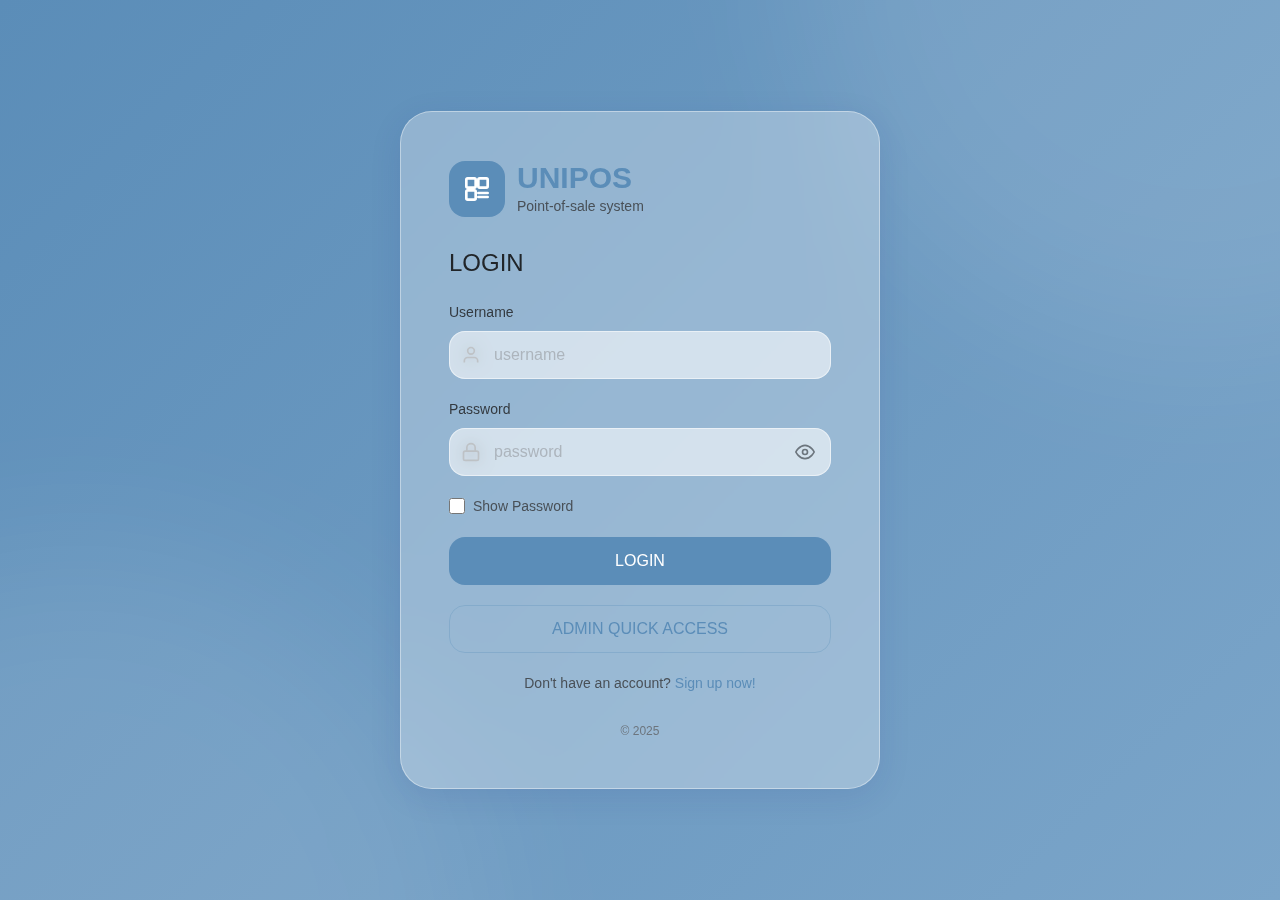
<file: refunds.html>
<!DOCTYPE html>
<html lang="en">
	<head>
		<meta charset="UTF-8" />
		<meta name="viewport" content="width=device-width, initial-scale=1.0" />
		<title>Refunds - UNIPOS</title>
		<link rel="stylesheet" href="styles.css" />
	</head>
	<body>
		<div class="app-layout">
			<aside class="sidebar sidebar-glass" id="sidebar">
				<div class="sidebar-header">
					<div class="sidebar-logo">
						<div class="sidebar-logo-icon">
							<svg width="24" height="24" viewBox="0 0 24 24" fill="none">
								<rect
									x="4"
									y="4"
									width="7"
									height="7"
									rx="1"
									stroke="currentColor"
									stroke-width="2"
								/>
								<rect
									x="13"
									y="4"
									width="7"
									height="7"
									rx="1"
									stroke="currentColor"
									stroke-width="2"
								/>
								<rect
									x="4"
									y="13"
									width="7"
									height="7"
									rx="1"
									stroke="currentColor"
									stroke-width="2"
								/>
								<path
									d="M13 15h7M13 18h7"
									stroke="currentColor"
									stroke-width="2"
									stroke-linecap="round"
								/>
							</svg>
						</div>
						<span class="sidebar-logo-text">UNIPOS</span>
					</div>
				</div>
				<nav class="sidebar-nav" id="sidebar-nav"></nav>
				<div class="sidebar-footer">
					<div class="user-profile">
						<div class="user-avatar" id="user-avatar">
							<span id="user-initials"></span>
						</div>
						<div class="user-info">
							<div class="user-name" id="user-name"></div>
							<div class="user-role" id="user-role"></div>
						</div>
					</div>
					<button class="btn-logout" id="logout-btn">
						<svg
							width="20"
							height="20"
							viewBox="0 0 24 24"
							fill="none"
							stroke="currentColor"
							stroke-width="2"
						>
							<path d="M9 21H5a2 2 0 0 1-2-2V5a2 2 0 0 1 2-2h4" />
							<polyline points="16 17 21 12 16 7" />
							<line x1="21" y1="12" x2="9" y2="12" />
						</svg>
						<span>Logout</span>
					</button>
				</div>
			</aside>

			<main class="main-content">
				<div class="page-header">
					<h1 class="page-title">Refunds</h1>
					<p class="page-subtitle">Manage customer refunds and returns</p>
				</div>

				<div class="glass-card content-card">
					<div class="card-header">
						<h2 class="card-title">Refund Requests</h2>
						<button
							class="btn btn-primary"
							style="width: auto; padding: 0.5rem 1rem; height: auto"
						>
							Process Refund
						</button>
					</div>
					<div style="overflow-x: auto">
						<table style="width: 100%; border-collapse: collapse">
							<thead>
								<tr style="border-bottom: 2px solid rgba(0, 0, 0, 0.1)">
									<th style="padding: 1rem; text-align: left; font-weight: 600">
										Refund ID
									</th>
									<th style="padding: 1rem; text-align: left; font-weight: 600">
										Transaction ID
									</th>
									<th style="padding: 1rem; text-align: left; font-weight: 600">
										Date
									</th>
									<th style="padding: 1rem; text-align: left; font-weight: 600">
										Amount
									</th>
									<th style="padding: 1rem; text-align: left; font-weight: 600">
										Reason
									</th>
									<th style="padding: 1rem; text-align: left; font-weight: 600">
										Status
									</th>
									<th style="padding: 1rem; text-align: left; font-weight: 600">
										Actions
									</th>
								</tr>
							</thead>
							<tbody>
								<tr style="border-bottom: 1px solid rgba(0, 0, 0, 0.05)">
									<td
										style="
											padding: 1rem;
											font-weight: 600;
											color: var(--primary);
										"
									>
										REF-0023
									</td>
									<td style="padding: 1rem">TXN-001230</td>
									<td style="padding: 1rem; color: var(--gray-500)">
										Jan 13, 2025
									</td>
									<td style="padding: 1rem; font-weight: 600">₱450</td>
									<td style="padding: 1rem; color: var(--gray-500)">
										Damaged product
									</td>
									<td style="padding: 1rem">
										<span class="list-item-badge warning">Pending</span>
									</td>
									<td style="padding: 1rem">
										<button
											class="btn btn-outline"
											style="
												width: auto;
												padding: 0.25rem 0.75rem;
												height: auto;
												font-size: 0.875rem;
											"
										>
											Process
										</button>
									</td>
								</tr>

								<tr style="border-bottom: 1px solid rgba(0, 0, 0, 0.05)">
									<td
										style="
											padding: 1rem;
											font-weight: 600;
											color: var(--primary);
										"
									>
										REF-0022
									</td>
									<td style="padding: 1rem">TXN-001215</td>
									<td style="padding: 1rem; color: var(--gray-500)">
										Jan 12, 2025
									</td>
									<td style="padding: 1rem; font-weight: 600">₱890</td>
									<td style="padding: 1rem; color: var(--gray-500)">
										Wrong item
									</td>
									<td style="padding: 1rem">
										<span class="list-item-badge success">Completed</span>
									</td>
									<td style="padding: 1rem">
										<button
											class="btn btn-outline"
											style="
												width: auto;
												padding: 0.25rem 0.75rem;
												height: auto;
												font-size: 0.875rem;
											"
										>
											View
										</button>
									</td>
								</tr>

								<tr style="border-bottom: 1px solid rgba(0, 0, 0, 0.05)">
									<td
										style="
											padding: 1rem;
											font-weight: 600;
											color: var(--primary);
										"
									>
										REF-0021
									</td>
									<td style="padding: 1rem">TXN-001198</td>
									<td style="padding: 1rem; color: var(--gray-500)">
										Jan 11, 2025
									</td>
									<td style="padding: 1rem; font-weight: 600">₱325</td>
									<td style="padding: 1rem; color: var(--gray-500)">
										Customer changed mind
									</td>
									<td style="padding: 1rem">
										<span class="list-item-badge success">Completed</span>
									</td>
									<td style="padding: 1rem">
										<button
											class="btn btn-outline"
											style="
												width: auto;
												padding: 0.25rem 0.75rem;
												height: auto;
												font-size: 0.875rem;
											"
										>
											View
										</button>
									</td>
								</tr>

								<tr style="border-bottom: 1px solid rgba(0, 0, 0, 0.05)">
									<td
										style="
											padding: 1rem;
											font-weight: 600;
											color: var(--primary);
										"
									>
										REF-0020
									</td>
									<td style="padding: 1rem">TXN-001187</td>
									<td style="padding: 1rem; color: var(--gray-500)">
										Jan 10, 2025
									</td>
									<td style="padding: 1rem; font-weight: 600">₱1,250</td>
									<td style="padding: 1rem; color: var(--gray-500)">
										Expired product
									</td>
									<td style="padding: 1rem">
										<span class="list-item-badge danger">Rejected</span>
									</td>
									<td style="padding: 1rem">
										<button
											class="btn btn-outline"
											style="
												width: auto;
												padding: 0.25rem 0.75rem;
												height: auto;
												font-size: 0.875rem;
											"
										>
											View
										</button>
									</td>
								</tr>

								<tr style="border-bottom: 1px solid rgba(0, 0, 0, 0.05)">
									<td
										style="
											padding: 1rem;
											font-weight: 600;
											color: var(--primary);
										"
									>
										REF-0019
									</td>
									<td style="padding: 1rem">TXN-001156</td>
									<td style="padding: 1rem; color: var(--gray-500)">
										Jan 9, 2025
									</td>
									<td style="padding: 1rem; font-weight: 600">₱560</td>
									<td style="padding: 1rem; color: var(--gray-500)">
										Defective item
									</td>
									<td style="padding: 1rem">
										<span class="list-item-badge success">Completed</span>
									</td>
									<td style="padding: 1rem">
										<button
											class="btn btn-outline"
											style="
												width: auto;
												padding: 0.25rem 0.75rem;
												height: auto;
												font-size: 0.875rem;
											"
										>
											View
										</button>
									</td>
								</tr>
							</tbody>
						</table>
					</div>
				</div>

				<div class="content-grid" style="margin-top: 2rem">
					<div class="glass-card content-card">
						<div class="card-header">
							<h2 class="card-title">Refund Statistics</h2>
						</div>
						<div>
							<div class="list-item">
								<div class="list-item-info">
									<div class="list-item-title">Total Refunds</div>
									<div class="list-item-subtitle">This month</div>
								</div>
								<div class="list-item-value">15</div>
							</div>
							<div class="list-item">
								<div class="list-item-info">
									<div class="list-item-title">Refund Amount</div>
									<div class="list-item-subtitle">Total value</div>
								</div>
								<div class="list-item-value">₱8,950</div>
							</div>
							<div class="list-item">
								<div class="list-item-info">
									<div class="list-item-title">Refund Rate</div>
									<div class="list-item-subtitle">% of transactions</div>
								</div>
								<div class="list-item-value">1.2%</div>
							</div>
						</div>
					</div>

					<div class="glass-card content-card">
						<div class="card-header">
							<h2 class="card-title">Common Reasons</h2>
						</div>
						<div>
							<div class="list-item">
								<div class="list-item-info">
									<div class="list-item-title">Damaged/Defective</div>
								</div>
								<div class="list-item-value">40%</div>
							</div>
							<div class="list-item">
								<div class="list-item-info">
									<div class="list-item-title">Wrong Item</div>
								</div>
								<div class="list-item-value">30%</div>
							</div>
							<div class="list-item">
								<div class="list-item-info">
									<div class="list-item-title">Changed Mind</div>
								</div>
								<div class="list-item-value">20%</div>
							</div>
							<div class="list-item">
								<div class="list-item-info">
									<div class="list-item-title">Other</div>
								</div>
								<div class="list-item-value">10%</div>
							</div>
						</div>
					</div>
				</div>
			</main>
		</div>

		<script src="app.js"></script>
	</body>
</html>
</file>
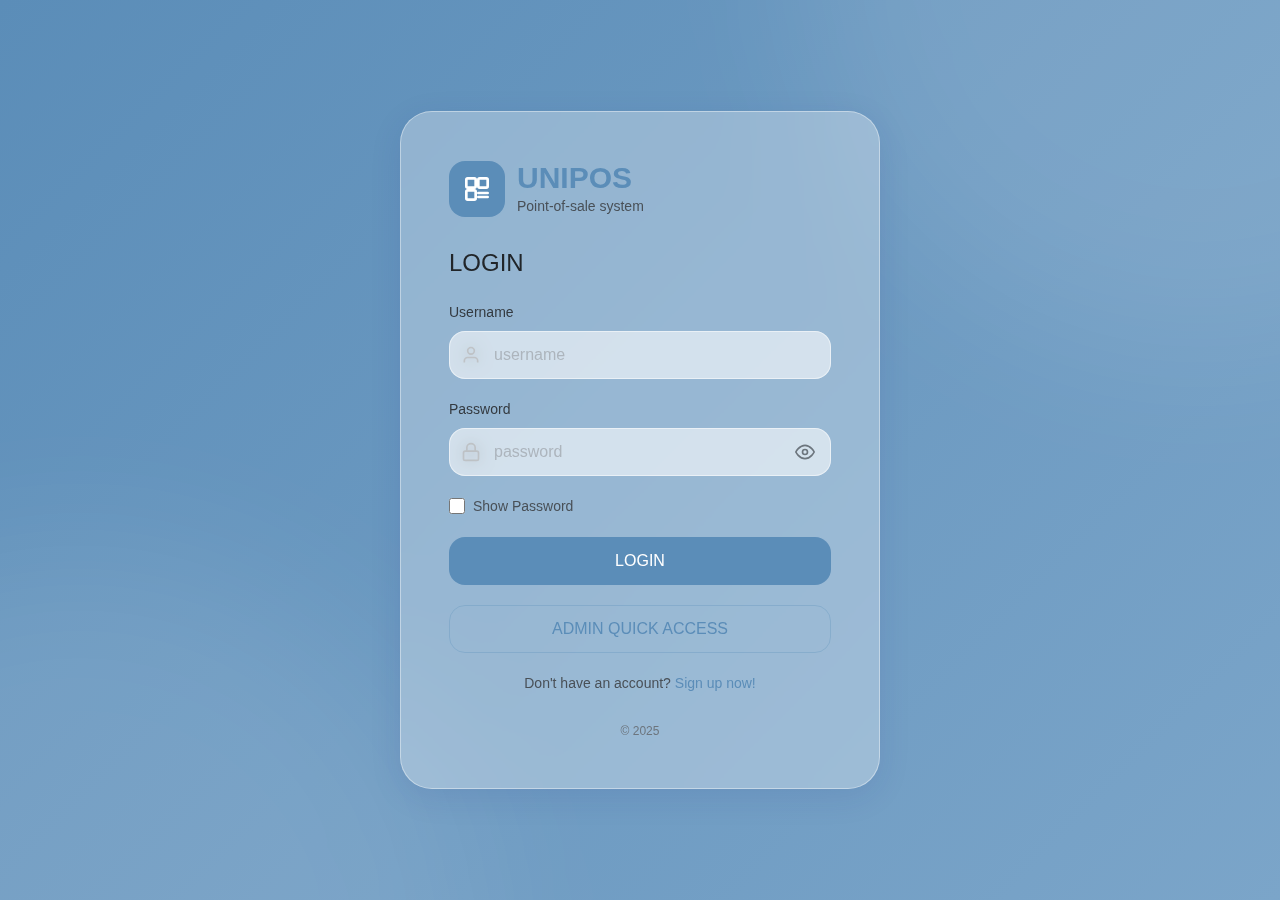
<file: reports.html>
<!DOCTYPE html>
<html lang="en">
	<head>
		<meta charset="UTF-8" />
		<meta name="viewport" content="width=device-width, initial-scale=1.0" />
		<title>Reports - UNIPOS</title>
		<link rel="stylesheet" href="styles.css" />
	</head>
	<body>
		<div class="app-layout">
			<aside class="sidebar sidebar-glass" id="sidebar">
				<div class="sidebar-header">
					<div class="sidebar-logo">
						<div class="sidebar-logo-icon">
							<svg width="24" height="24" viewBox="0 0 24 24" fill="none">
								<rect
									x="4"
									y="4"
									width="7"
									height="7"
									rx="1"
									stroke="currentColor"
									stroke-width="2"
								/>
								<rect
									x="13"
									y="4"
									width="7"
									height="7"
									rx="1"
									stroke="currentColor"
									stroke-width="2"
								/>
								<rect
									x="4"
									y="13"
									width="7"
									height="7"
									rx="1"
									stroke="currentColor"
									stroke-width="2"
								/>
								<path
									d="M13 15h7M13 18h7"
									stroke="currentColor"
									stroke-width="2"
									stroke-linecap="round"
								/>
							</svg>
						</div>
						<span class="sidebar-logo-text">UNIPOS</span>
					</div>
				</div>
				<nav class="sidebar-nav" id="sidebar-nav"></nav>
				<div class="sidebar-footer">
					<div class="user-profile">
						<div class="user-avatar" id="user-avatar">
							<span id="user-initials"></span>
						</div>
						<div class="user-info">
							<div class="user-name" id="user-name"></div>
							<div class="user-role" id="user-role"></div>
						</div>
					</div>
					<button class="btn-logout" id="logout-btn">
						<svg
							width="20"
							height="20"
							viewBox="0 0 24 24"
							fill="none"
							stroke="currentColor"
							stroke-width="2"
						>
							<path d="M9 21H5a2 2 0 0 1-2-2V5a2 2 0 0 1 2-2h4" />
							<polyline points="16 17 21 12 16 7" />
							<line x1="21" y1="12" x2="9" y2="12" />
						</svg>
						<span>Logout</span>
					</button>
				</div>
			</aside>

			<main class="main-content">
				<div class="page-header">
					<h1 class="page-title">Reports</h1>
					<p class="page-subtitle">Sales and analytics reports</p>
				</div>

				<div class="content-grid">
					<div class="glass-card content-card">
						<div class="card-header">
							<h2 class="card-title">Sales Report</h2>
							<button
								class="btn btn-outline"
								style="width: auto; padding: 0.5rem 1rem; height: auto"
							>
								Export PDF
							</button>
						</div>
						<div>
							<div class="list-item">
								<div class="list-item-info">
									<div class="list-item-title">Today's Sales</div>
									<div class="list-item-subtitle">Jan 13, 2025</div>
								</div>
								<div class="list-item-value">₱7,100</div>
							</div>
							<div class="list-item">
								<div class="list-item-info">
									<div class="list-item-title">This Week</div>
									<div class="list-item-subtitle">Jan 6 - Jan 13</div>
								</div>
								<div class="list-item-value">₱42,350</div>
							</div>
							<div class="list-item">
								<div class="list-item-info">
									<div class="list-item-title">This Month</div>
									<div class="list-item-subtitle">January 2025</div>
								</div>
								<div class="list-item-value">₱185,900</div>
							</div>
							<div class="list-item">
								<div class="list-item-info">
									<div class="list-item-title">This Year</div>
									<div class="list-item-subtitle">2025</div>
								</div>
								<div class="list-item-value">₱185,900</div>
							</div>
						</div>
					</div>

					<div class="glass-card content-card">
						<div class="card-header">
							<h2 class="card-title">Inventory Report</h2>
							<button
								class="btn btn-outline"
								style="width: auto; padding: 0.5rem 1rem; height: auto"
							>
								Export Excel
							</button>
						</div>
						<div>
							<div class="list-item">
								<div class="list-item-info">
									<div class="list-item-title">Total Products</div>
								</div>
								<div class="list-item-value">245</div>
							</div>
							<div class="list-item">
								<div class="list-item-info">
									<div class="list-item-title">Low Stock</div>
								</div>
								<div class="list-item-value">8</div>
							</div>
							<div class="list-item">
								<div class="list-item-info">
									<div class="list-item-title">Out of Stock</div>
								</div>
								<div class="list-item-value">0</div>
							</div>
							<div class="list-item">
								<div class="list-item-info">
									<div class="list-item-title">Total Inventory Value</div>
								</div>
								<div class="list-item-value">₱342,500</div>
							</div>
						</div>
					</div>

					<div class="glass-card content-card">
						<div class="card-header">
							<h2 class="card-title">Transaction Report</h2>
							<button
								class="btn btn-outline"
								style="width: auto; padding: 0.5rem 1rem; height: auto"
							>
								Export CSV
							</button>
						</div>
						<div>
							<div class="list-item">
								<div class="list-item-info">
									<div class="list-item-title">Total Transactions</div>
									<div class="list-item-subtitle">This month</div>
								</div>
								<div class="list-item-value">1,234</div>
							</div>
							<div class="list-item">
								<div class="list-item-info">
									<div class="list-item-title">Average Transaction</div>
								</div>
								<div class="list-item-value">₱277</div>
							</div>
							<div class="list-item">
								<div class="list-item-info">
									<div class="list-item-title">Refund Rate</div>
								</div>
								<div class="list-item-value">1.2%</div>
							</div>
						</div>
					</div>

					<div class="glass-card content-card">
						<div class="card-header">
							<h2 class="card-title">Payment Methods</h2>
						</div>
						<div>
							<div class="list-item">
								<div class="list-item-info">
									<div class="list-item-title">Cash</div>
									<div class="list-item-subtitle">
										<div
											style="
												width: 55%;
												height: 4px;
												background: var(--success);
												border-radius: 2px;
												margin-top: 4px;
											"
										></div>
									</div>
								</div>
								<div class="list-item-value">55%</div>
							</div>
							<div class="list-item">
								<div class="list-item-info">
									<div class="list-item-title">Card</div>
									<div class="list-item-subtitle">
										<div
											style="
												width: 30%;
												height: 4px;
												background: var(--primary);
												border-radius: 2px;
												margin-top: 4px;
											"
										></div>
									</div>
								</div>
								<div class="list-item-value">30%</div>
							</div>
							<div class="list-item">
								<div class="list-item-info">
									<div class="list-item-title">GCash</div>
									<div class="list-item-subtitle">
										<div
											style="
												width: 15%;
												height: 4px;
												background: var(--warning);
												border-radius: 2px;
												margin-top: 4px;
											"
										></div>
									</div>
								</div>
								<div class="list-item-value">15%</div>
							</div>
						</div>
					</div>
				</div>
			</main>
		</div>

		<script src="app.js"></script>
	</body>
</html>
</file>
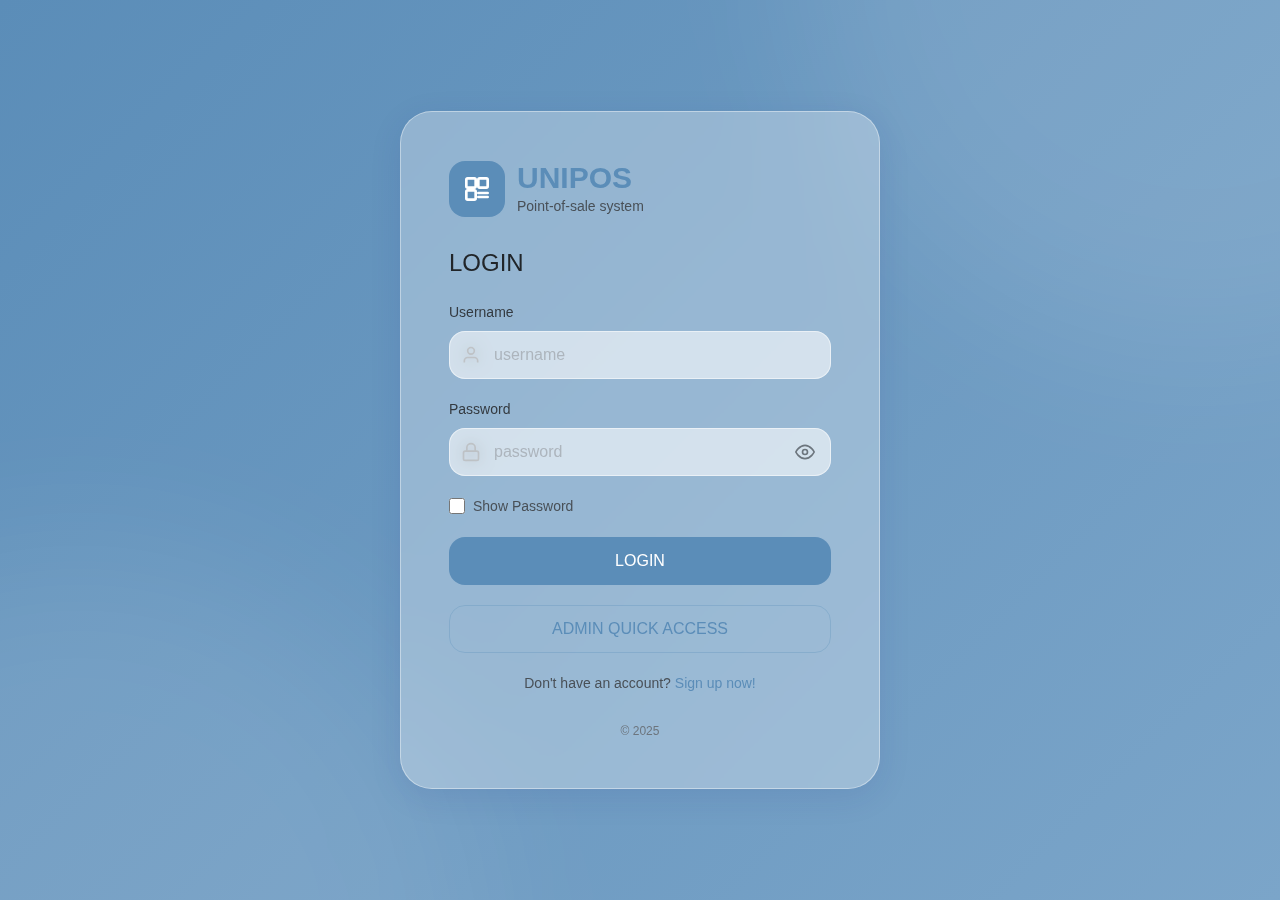
<file: sales.html>
<!DOCTYPE html>
<html lang="en">
	<head>
		<meta charset="UTF-8" />
		<meta name="viewport" content="width=device-width, initial-scale=1.0" />
		<title>Sales - UNIPOS</title>
		<link rel="stylesheet" href="styles.css" />
	</head>
	<body>
		<div class="app-layout">
			<aside class="sidebar sidebar-glass" id="sidebar">
				<div class="sidebar-header">
					<div class="sidebar-logo">
						<div class="sidebar-logo-icon">
							<svg width="24" height="24" viewBox="0 0 24 24" fill="none">
								<rect
									x="4"
									y="4"
									width="7"
									height="7"
									rx="1"
									stroke="currentColor"
									stroke-width="2"
								/>
								<rect
									x="13"
									y="4"
									width="7"
									height="7"
									rx="1"
									stroke="currentColor"
									stroke-width="2"
								/>
								<rect
									x="4"
									y="13"
									width="7"
									height="7"
									rx="1"
									stroke="currentColor"
									stroke-width="2"
								/>
								<path
									d="M13 15h7M13 18h7"
									stroke="currentColor"
									stroke-width="2"
									stroke-linecap="round"
								/>
							</svg>
						</div>
						<span class="sidebar-logo-text">UNIPOS</span>
					</div>
				</div>
				<nav class="sidebar-nav" id="sidebar-nav"></nav>
				<div class="sidebar-footer">
					<div class="user-profile">
						<div class="user-avatar" id="user-avatar">
							<span id="user-initials"></span>
						</div>
						<div class="user-info">
							<div class="user-name" id="user-name"></div>
							<div class="user-role" id="user-role"></div>
						</div>
					</div>
					<button class="btn-logout" id="logout-btn">
						<svg
							width="20"
							height="20"
							viewBox="0 0 24 24"
							fill="none"
							stroke="currentColor"
							stroke-width="2"
						>
							<path d="M9 21H5a2 2 0 0 1-2-2V5a2 2 0 0 1 2-2h4" />
							<polyline points="16 17 21 12 16 7" />
							<line x1="21" y1="12" x2="9" y2="12" />
						</svg>
						<span>Logout</span>
					</button>
				</div>
			</aside>

			<main class="main-content">
				<div class="page-header">
					<h1 class="page-title">Sales</h1>
					<p class="page-subtitle">Detailed sales analytics</p>
				</div>

				<div class="stats-grid">
					<div class="glass-card stat-card">
						<div class="stat-info">
							<h3>Total Revenue</h3>
							<div class="stat-value">₱342,500</div>
							<div class="stat-trend up">
								<svg
									width="16"
									height="16"
									viewBox="0 0 24 24"
									fill="none"
									stroke="currentColor"
									stroke-width="2"
								>
									<polyline points="23 6 13.5 15.5 8.5 10.5 1 18" />
									<polyline points="17 6 23 6 23 12" />
								</svg>
								<span>+18.5%</span>
							</div>
						</div>
						<div class="stat-icon green">
							<svg
								width="24"
								height="24"
								viewBox="0 0 24 24"
								fill="none"
								stroke="currentColor"
								stroke-width="2"
							>
								<line x1="12" y1="1" x2="12" y2="23" />
								<path d="M17 5H9.5a3.5 3.5 0 0 0 0 7h5a3.5 3.5 0 0 1 0 7H6" />
							</svg>
						</div>
					</div>

					<div class="glass-card stat-card">
						<div class="stat-info">
							<h3>Total Transactions</h3>
							<div class="stat-value">1,234</div>
							<div class="stat-trend up">
								<svg
									width="16"
									height="16"
									viewBox="0 0 24 24"
									fill="none"
									stroke="currentColor"
									stroke-width="2"
								>
									<polyline points="23 6 13.5 15.5 8.5 10.5 1 18" />
									<polyline points="17 6 23 6 23 12" />
								</svg>
								<span>+12.3%</span>
							</div>
						</div>
						<div class="stat-icon blue">
							<svg
								width="24"
								height="24"
								viewBox="0 0 24 24"
								fill="none"
								stroke="currentColor"
								stroke-width="2"
							>
								<circle cx="9" cy="21" r="1" />
								<circle cx="20" cy="21" r="1" />
								<path
									d="M1 1h4l2.68 13.39a2 2 0 0 0 2 1.61h9.72a2 2 0 0 0 2-1.61L23 6H6"
								/>
							</svg>
						</div>
					</div>

					<div class="glass-card stat-card">
						<div class="stat-info">
							<h3>Average Order</h3>
							<div class="stat-value">₱277</div>
							<div class="stat-trend up">
								<svg
									width="16"
									height="16"
									viewBox="0 0 24 24"
									fill="none"
									stroke="currentColor"
									stroke-width="2"
								>
									<polyline points="23 6 13.5 15.5 8.5 10.5 1 18" />
									<polyline points="17 6 23 6 23 12" />
								</svg>
								<span>+5.2%</span>
							</div>
						</div>
						<div class="stat-icon orange">
							<svg
								width="24"
								height="24"
								viewBox="0 0 24 24"
								fill="none"
								stroke="currentColor"
								stroke-width="2"
							>
								<polyline points="23 6 13.5 15.5 8.5 10.5 1 18" />
								<polyline points="17 6 23 6 23 12" />
							</svg>
						</div>
					</div>

					<div class="glass-card stat-card">
						<div class="stat-info">
							<h3>Profit Margin</h3>
							<div class="stat-value">28.5%</div>
							<div class="stat-trend up">
								<svg
									width="16"
									height="16"
									viewBox="0 0 24 24"
									fill="none"
									stroke="currentColor"
									stroke-width="2"
								>
									<polyline points="23 6 13.5 15.5 8.5 10.5 1 18" />
									<polyline points="17 6 23 6 23 12" />
								</svg>
								<span>+2.1%</span>
							</div>
						</div>
						<div class="stat-icon green">
							<svg
								width="24"
								height="24"
								viewBox="0 0 24 24"
								fill="none"
								stroke="currentColor"
								stroke-width="2"
							>
								<polyline points="22 12 18 12 15 21 9 3 6 12 2 12" />
							</svg>
						</div>
					</div>
				</div>

				<div class="content-grid">
					<div class="glass-card content-card" style="grid-column: span 2">
						<div class="card-header">
							<h2 class="card-title">Sales Trends</h2>
							<button
								class="btn btn-outline"
								style="width: auto; padding: 0.5rem 1rem; height: auto"
							>
								View Details
							</button>
						</div>
						<div style="padding: 1rem 0">
							<p style="color: var(--gray-600); margin-bottom: 1rem">
								Daily sales performance for the last 7 days
							</p>
							<div
								style="
									height: 200px;
									display: flex;
									align-items: flex-end;
									gap: 1rem;
									padding: 1rem 0;
								"
							>
								<div
									style="
										flex: 1;
										background: var(--primary);
										height: 60%;
										border-radius: 4px;
										position: relative;
									"
								>
									<div
										style="
											position: absolute;
											bottom: -24px;
											left: 50%;
											transform: translateX(-50%);
											font-size: 0.75rem;
											color: var(--gray-500);
										"
									>
										Dec 12
									</div>
									<div
										style="
											position: absolute;
											top: -24px;
											left: 50%;
											transform: translateX(-50%);
											font-size: 0.75rem;
											font-weight: 600;
										"
									>
										₱4.2k
									</div>
								</div>
								<div
									style="
										flex: 1;
										background: var(--primary);
										height: 54%;
										border-radius: 4px;
										position: relative;
									"
								>
									<div
										style="
											position: absolute;
											bottom: -24px;
											left: 50%;
											transform: translateX(-50%);
											font-size: 0.75rem;
											color: var(--gray-500);
										"
									>
										Dec 13
									</div>
									<div
										style="
											position: absolute;
											top: -24px;
											left: 50%;
											transform: translateX(-50%);
											font-size: 0.75rem;
											font-weight: 600;
										"
									>
										₱3.8k
									</div>
								</div>
								<div
									style="
										flex: 1;
										background: var(--primary);
										height: 73%;
										border-radius: 4px;
										position: relative;
									"
								>
									<div
										style="
											position: absolute;
											bottom: -24px;
											left: 50%;
											transform: translateX(-50%);
											font-size: 0.75rem;
											color: var(--gray-500);
										"
									>
										Dec 14
									</div>
									<div
										style="
											position: absolute;
											top: -24px;
											left: 50%;
											transform: translateX(-50%);
											font-size: 0.75rem;
											font-weight: 600;
										"
									>
										₱5.1k
									</div>
								</div>
								<div
									style="
										flex: 1;
										background: var(--primary);
										height: 66%;
										border-radius: 4px;
										position: relative;
									"
								>
									<div
										style="
											position: absolute;
											bottom: -24px;
											left: 50%;
											transform: translateX(-50%);
											font-size: 0.75rem;
											color: var(--gray-500);
										"
									>
										Dec 15
									</div>
									<div
										style="
											position: absolute;
											top: -24px;
											left: 50%;
											transform: translateX(-50%);
											font-size: 0.75rem;
											font-weight: 600;
										"
									>
										₱4.6k
									</div>
								</div>
								<div
									style="
										flex: 1;
										background: var(--primary);
										height: 77%;
										border-radius: 4px;
										position: relative;
									"
								>
									<div
										style="
											position: absolute;
											bottom: -24px;
											left: 50%;
											transform: translateX(-50%);
											font-size: 0.75rem;
											color: var(--gray-500);
										"
									>
										Dec 16
									</div>
									<div
										style="
											position: absolute;
											top: -24px;
											left: 50%;
											transform: translateX(-50%);
											font-size: 0.75rem;
											font-weight: 600;
										"
									>
										₱5.4k
									</div>
								</div>
								<div
									style="
										flex: 1;
										background: var(--primary);
										height: 89%;
										border-radius: 4px;
										position: relative;
									"
								>
									<div
										style="
											position: absolute;
											bottom: -24px;
											left: 50%;
											transform: translateX(-50%);
											font-size: 0.75rem;
											color: var(--gray-500);
										"
									>
										Dec 17
									</div>
									<div
										style="
											position: absolute;
											top: -24px;
											left: 50%;
											transform: translateX(-50%);
											font-size: 0.75rem;
											font-weight: 600;
										"
									>
										₱6.2k
									</div>
								</div>
								<div
									style="
										flex: 1;
										background: var(--success);
										height: 100%;
										border-radius: 4px;
										position: relative;
									"
								>
									<div
										style="
											position: absolute;
											bottom: -24px;
											left: 50%;
											transform: translateX(-50%);
											font-size: 0.75rem;
											color: var(--gray-500);
										"
									>
										Today
									</div>
									<div
										style="
											position: absolute;
											top: -24px;
											left: 50%;
											transform: translateX(-50%);
											font-size: 0.75rem;
											font-weight: 600;
										"
									>
										₱7.1k
									</div>
								</div>
							</div>
						</div>
					</div>

					<div class="glass-card content-card">
						<div class="card-header">
							<h2 class="card-title">Top Categories</h2>
						</div>
						<div>
							<div class="list-item">
								<div class="list-item-info">
									<div class="list-item-title">Beverages</div>
									<div class="list-item-subtitle">₱125,400</div>
								</div>
								<div class="list-item-value">36.6%</div>
							</div>
							<div class="list-item">
								<div class="list-item-info">
									<div class="list-item-title">Dairy</div>
									<div class="list-item-subtitle">₱98,200</div>
								</div>
								<div class="list-item-value">28.7%</div>
							</div>
							<div class="list-item">
								<div class="list-item-info">
									<div class="list-item-title">Bakery</div>
									<div class="list-item-subtitle">₱67,500</div>
								</div>
								<div class="list-item-value">19.7%</div>
							</div>
							<div class="list-item">
								<div class="list-item-info">
									<div class="list-item-title">Snacks</div>
									<div class="list-item-subtitle">₱51,400</div>
								</div>
								<div class="list-item-value">15.0%</div>
							</div>
						</div>
					</div>
				</div>
			</main>
		</div>

		<script src="app.js"></script>
	</body>
</html>
</file>
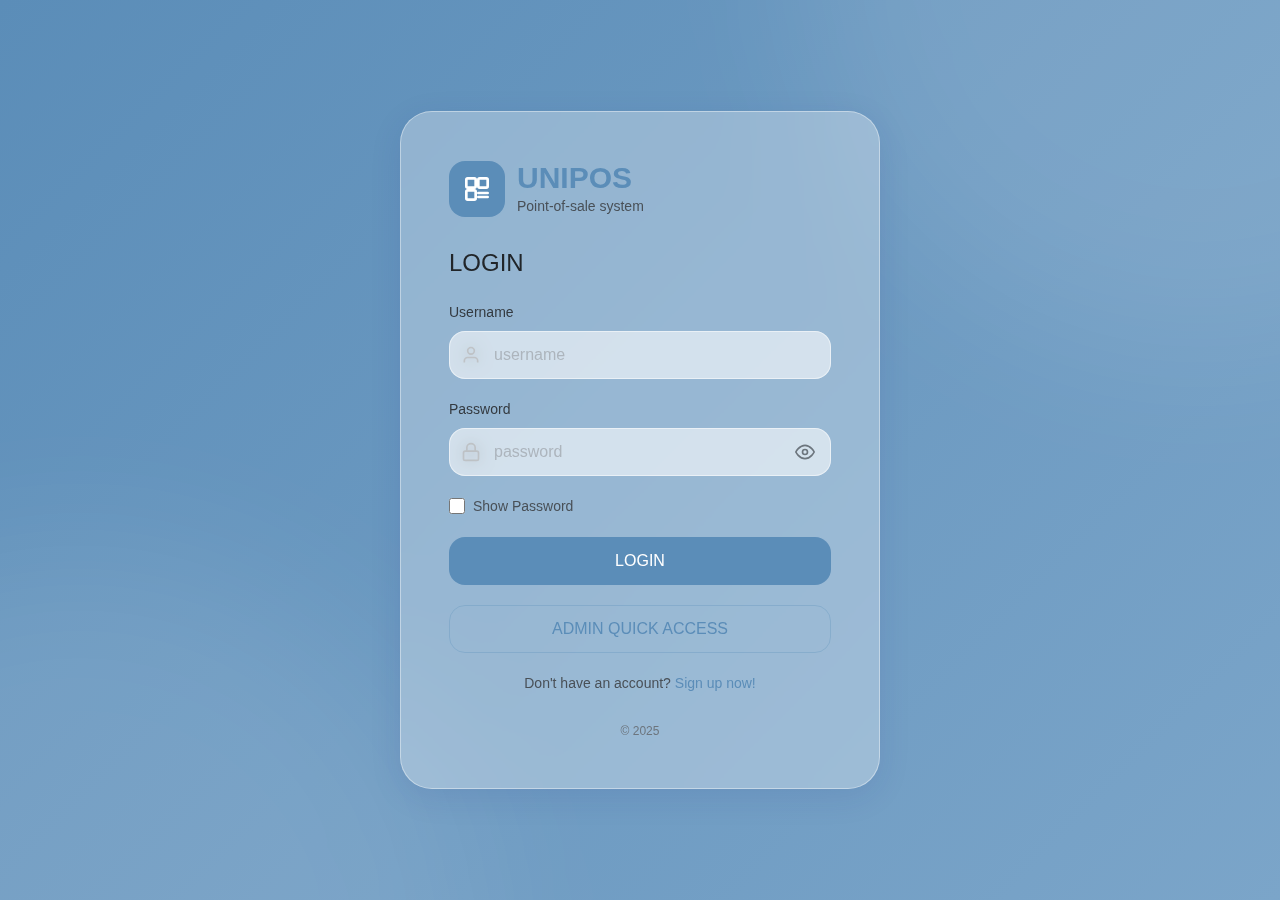
<file: settings.html>
<!DOCTYPE html>
<html lang="en">
	<head>
		<meta charset="UTF-8" />
		<meta name="viewport" content="width=device-width, initial-scale=1.0" />
		<title>Settings - UNIPOS</title>
		<link rel="stylesheet" href="styles.css" />
	</head>
	<body>
		<div class="app-layout">
			<aside class="sidebar sidebar-glass" id="sidebar">
				<div class="sidebar-header">
					<div class="sidebar-logo">
						<div class="sidebar-logo-icon">
							<svg width="24" height="24" viewBox="0 0 24 24" fill="none">
								<rect
									x="4"
									y="4"
									width="7"
									height="7"
									rx="1"
									stroke="currentColor"
									stroke-width="2"
								/>
								<rect
									x="13"
									y="4"
									width="7"
									height="7"
									rx="1"
									stroke="currentColor"
									stroke-width="2"
								/>
								<rect
									x="4"
									y="13"
									width="7"
									height="7"
									rx="1"
									stroke="currentColor"
									stroke-width="2"
								/>
								<path
									d="M13 15h7M13 18h7"
									stroke="currentColor"
									stroke-width="2"
									stroke-linecap="round"
								/>
							</svg>
						</div>
						<span class="sidebar-logo-text">UNIPOS</span>
					</div>
				</div>
				<nav class="sidebar-nav" id="sidebar-nav"></nav>
				<div class="sidebar-footer">
					<div class="user-profile">
						<div class="user-avatar" id="user-avatar">
							<span id="user-initials"></span>
						</div>
						<div class="user-info">
							<div class="user-name" id="user-name"></div>
							<div class="user-role" id="user-role"></div>
						</div>
					</div>
					<button class="btn-logout" id="logout-btn">
						<svg
							width="20"
							height="20"
							viewBox="0 0 24 24"
							fill="none"
							stroke="currentColor"
							stroke-width="2"
						>
							<path d="M9 21H5a2 2 0 0 1-2-2V5a2 2 0 0 1 2-2h4" />
							<polyline points="16 17 21 12 16 7" />
							<line x1="21" y1="12" x2="9" y2="12" />
						</svg>
						<span>Logout</span>
					</button>
				</div>
			</aside>

			<main class="main-content">
				<div class="page-header">
					<h1 class="page-title">Settings</h1>
					<p class="page-subtitle">Configure system preferences</p>
				</div>

				<div class="content-grid">
					<div class="glass-card content-card">
						<div class="card-header">
							<h2 class="card-title">Store Information</h2>
							<button
								class="btn btn-primary"
								style="width: auto; padding: 0.5rem 1rem; height: auto"
							>
								Save Changes
							</button>
						</div>
						<div style="display: flex; flex-direction: column; gap: 1rem">
							<div class="form-group">
								<label class="form-label">Store Name</label>
								<input
									type="text"
									class="form-input glass-input"
									value="UNIPOS Store"
									style="padding-left: 0.75rem"
								/>
							</div>
							<div class="form-group">
								<label class="form-label">Contact Email</label>
								<input
									type="email"
									class="form-input glass-input"
									value="contact@unipos.com"
									style="padding-left: 0.75rem"
								/>
							</div>
							<div class="form-group">
								<label class="form-label">Phone Number</label>
								<input
									type="tel"
									class="form-input glass-input"
									value="+63 123 456 7890"
									style="padding-left: 0.75rem"
								/>
							</div>
							<div class="form-group">
								<label class="form-label">Address</label>
								<textarea
									class="form-input glass-input"
									rows="3"
									style="padding: 0.75rem; resize: vertical"
								>
123 Main Street, City, Province</textarea
								>
							</div>
						</div>
					</div>

					<div class="glass-card content-card">
						<div class="card-header">
							<h2 class="card-title">System Preferences</h2>
						</div>
						<div style="display: flex; flex-direction: column; gap: 1rem">
							<div class="checkbox-wrapper">
								<input
									type="checkbox"
									id="setting-1"
									class="form-checkbox"
									checked
								/>
								<label for="setting-1" class="checkbox-label"
									>Enable email notifications</label
								>
							</div>
							<div class="checkbox-wrapper">
								<input
									type="checkbox"
									id="setting-2"
									class="form-checkbox"
									checked
								/>
								<label for="setting-2" class="checkbox-label"
									>Low stock alerts</label
								>
							</div>
							<div class="checkbox-wrapper">
								<input type="checkbox" id="setting-3" class="form-checkbox" />
								<label for="setting-3" class="checkbox-label"
									>Auto-backup data daily</label
								>
							</div>
							<div class="checkbox-wrapper">
								<input
									type="checkbox"
									id="setting-4"
									class="form-checkbox"
									checked
								/>
								<label for="setting-4" class="checkbox-label"
									>Receipt printing enabled</label
								>
							</div>
							<div class="checkbox-wrapper">
								<input type="checkbox" id="setting-5" class="form-checkbox" />
								<label for="setting-5" class="checkbox-label">Dark mode</label>
							</div>
						</div>
					</div>

					<div class="glass-card content-card">
						<div class="card-header">
							<h2 class="card-title">Security</h2>
						</div>
						<div style="display: flex; flex-direction: column; gap: 0.75rem">
							<button class="btn btn-outline" style="width: auto">
								Change Password
							</button>
							<button class="btn btn-outline" style="width: auto">
								Two-Factor Authentication
							</button>
							<button class="btn btn-outline" style="width: auto">
								Session Management
							</button>
							<button class="btn btn-outline" style="width: auto">
								Activity Log
							</button>
						</div>
					</div>

					<div class="glass-card content-card">
						<div class="card-header">
							<h2 class="card-title">Payment Settings</h2>
						</div>
						<div style="display: flex; flex-direction: column; gap: 1rem">
							<div class="checkbox-wrapper">
								<input
									type="checkbox"
									id="payment-1"
									class="form-checkbox"
									checked
								/>
								<label for="payment-1" class="checkbox-label"
									>Accept Cash</label
								>
							</div>
							<div class="checkbox-wrapper">
								<input
									type="checkbox"
									id="payment-2"
									class="form-checkbox"
									checked
								/>
								<label for="payment-2" class="checkbox-label"
									>Accept Credit/Debit Cards</label
								>
							</div>
							<div class="checkbox-wrapper">
								<input
									type="checkbox"
									id="payment-3"
									class="form-checkbox"
									checked
								/>
								<label for="payment-3" class="checkbox-label"
									>Accept GCash</label
								>
							</div>
							<div class="checkbox-wrapper">
								<input type="checkbox" id="payment-4" class="form-checkbox" />
								<label for="payment-4" class="checkbox-label"
									>Accept PayMaya</label
								>
							</div>
						</div>
					</div>

					<div class="glass-card content-card">
						<div class="card-header">
							<h2 class="card-title">Receipt Settings</h2>
						</div>
						<div style="display: flex; flex-direction: column; gap: 1rem">
							<div class="form-group">
								<label class="form-label">Receipt Header</label>
								<input
									type="text"
									class="form-input glass-input"
									value="Thank you for shopping!"
									style="padding-left: 0.75rem"
								/>
							</div>
							<div class="form-group">
								<label class="form-label">Receipt Footer</label>
								<input
									type="text"
									class="form-input glass-input"
									value="Please come again!"
									style="padding-left: 0.75rem"
								/>
							</div>
							<div class="checkbox-wrapper">
								<input
									type="checkbox"
									id="receipt-1"
									class="form-checkbox"
									checked
								/>
								<label for="receipt-1" class="checkbox-label"
									>Print logo on receipt</label
								>
							</div>
						</div>
					</div>

					<div class="glass-card content-card">
						<div class="card-header">
							<h2 class="card-title">Data Management</h2>
						</div>
						<div style="display: flex; flex-direction: column; gap: 0.75rem">
							<button class="btn btn-outline" style="width: auto">
								Export All Data
							</button>
							<button class="btn btn-outline" style="width: auto">
								Backup Database
							</button>
							<button class="btn btn-outline" style="width: auto">
								Clear Cache
							</button>
							<button
								class="btn btn-outline"
								style="
									width: auto;
									color: var(--danger);
									border-color: rgba(220, 53, 69, 0.3);
								"
							>
								Reset All Settings
							</button>
						</div>
					</div>
				</div>
			</main>
		</div>

		<script src="app.js"></script>
	</body>
</html>
</file>
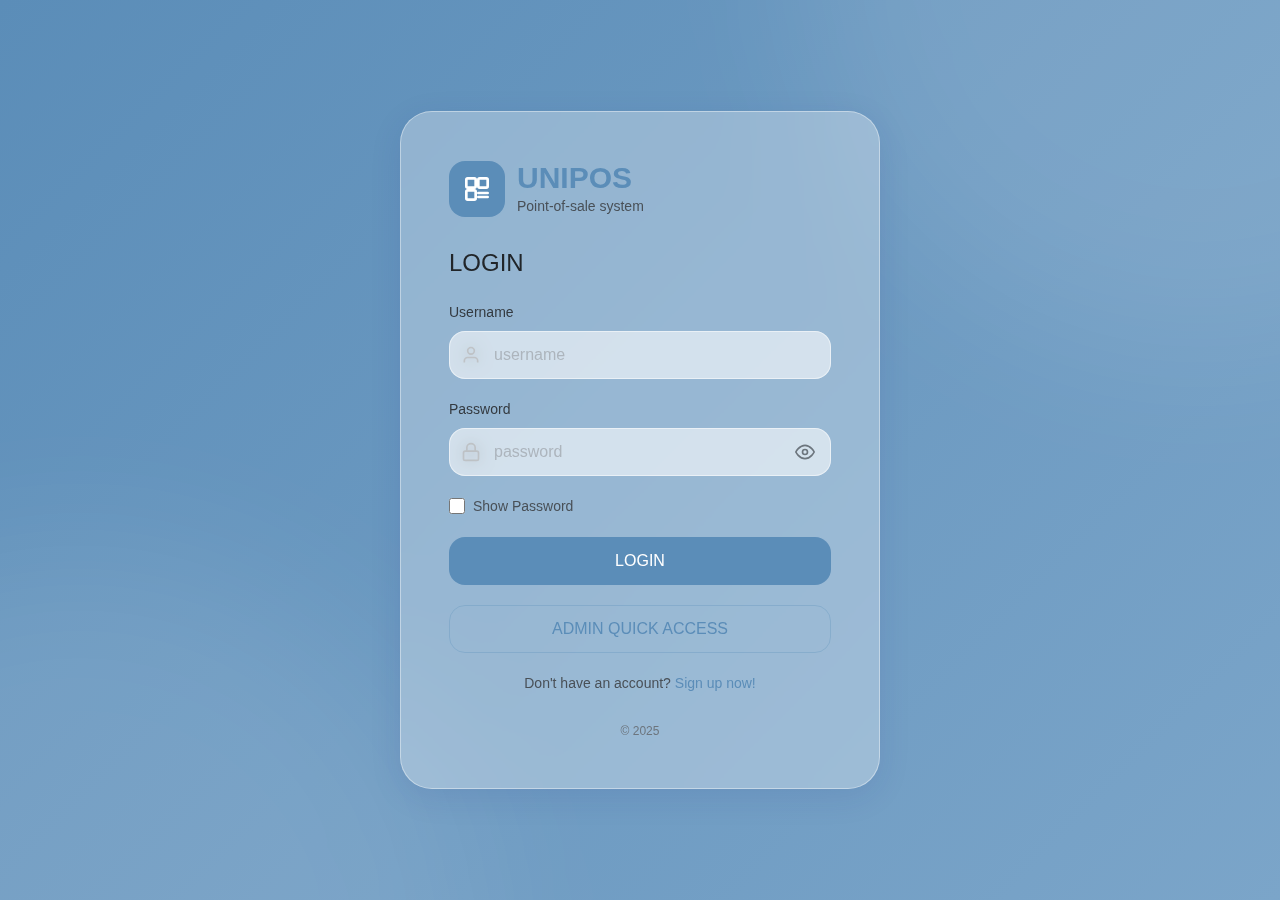
<file: transactions.html>
<!DOCTYPE html>
<html lang="en">
	<head>
		<meta charset="UTF-8" />
		<meta name="viewport" content="width=device-width, initial-scale=1.0" />
		<title>Transactions - UNIPOS</title>
		<link rel="stylesheet" href="styles.css" />
	</head>
	<body>
		<div class="app-layout">
			<!-- Sidebar -->
			<aside class="sidebar sidebar-glass" id="sidebar">
				<div class="sidebar-header">
					<div class="sidebar-logo">
						<div class="sidebar-logo-icon">
							<svg width="24" height="24" viewBox="0 0 24 24" fill="none">
								<rect
									x="4"
									y="4"
									width="7"
									height="7"
									rx="1"
									stroke="currentColor"
									stroke-width="2"
								/>
								<rect
									x="13"
									y="4"
									width="7"
									height="7"
									rx="1"
									stroke="currentColor"
									stroke-width="2"
								/>
								<rect
									x="4"
									y="13"
									width="7"
									height="7"
									rx="1"
									stroke="currentColor"
									stroke-width="2"
								/>
								<path
									d="M13 15h7M13 18h7"
									stroke="currentColor"
									stroke-width="2"
									stroke-linecap="round"
								/>
							</svg>
						</div>
						<span class="sidebar-logo-text">UNIPOS</span>
					</div>
				</div>

				<nav class="sidebar-nav" id="sidebar-nav"></nav>

				<div class="sidebar-footer">
					<div class="user-profile">
						<div class="user-avatar" id="user-avatar">
							<span id="user-initials"></span>
						</div>
						<div class="user-info">
							<div class="user-name" id="user-name"></div>
							<div class="user-role" id="user-role"></div>
						</div>
					</div>
					<button class="btn-logout" id="logout-btn">
						<svg
							width="20"
							height="20"
							viewBox="0 0 24 24"
							fill="none"
							stroke="currentColor"
							stroke-width="2"
						>
							<path d="M9 21H5a2 2 0 0 1-2-2V5a2 2 0 0 1 2-2h4" />
							<polyline points="16 17 21 12 16 7" />
							<line x1="21" y1="12" x2="9" y2="12" />
						</svg>
						<span>Logout</span>
					</button>
				</div>
			</aside>

			<!-- Main Content -->
			<main class="main-content">
				<div class="page-header">
					<h1 class="page-title">Transactions</h1>
					<p class="page-subtitle">View all sales transactions</p>
				</div>

				<div class="glass-card content-card">
					<div class="card-header">
						<h2 class="card-title">Recent Transactions</h2>
						<button
							class="btn btn-outline"
							style="width: auto; padding: 0.5rem 1rem; height: auto"
						>
							Export Data
						</button>
					</div>
					<div style="overflow-x: auto">
						<table style="width: 100%; border-collapse: collapse">
							<thead>
								<tr style="border-bottom: 2px solid rgba(0, 0, 0, 0.1)">
									<th style="padding: 1rem; text-align: left; font-weight: 600">
										Transaction ID
									</th>
									<th style="padding: 1rem; text-align: left; font-weight: 600">
										Date & Time
									</th>
									<th style="padding: 1rem; text-align: left; font-weight: 600">
										Items
									</th>
									<th style="padding: 1rem; text-align: left; font-weight: 600">
										Total
									</th>
									<th style="padding: 1rem; text-align: left; font-weight: 600">
										Payment
									</th>
									<th style="padding: 1rem; text-align: left; font-weight: 600">
										Cashier
									</th>
									<th style="padding: 1rem; text-align: left; font-weight: 600">
										Actions
									</th>
								</tr>
							</thead>
							<tbody>
								<tr style="border-bottom: 1px solid rgba(0, 0, 0, 0.05)">
									<td
										style="
											padding: 1rem;
											font-weight: 600;
											color: var(--primary);
										"
									>
										TXN-001234
									</td>
									<td style="padding: 1rem; color: var(--gray-500)">
										Jan 13, 2025 10:45 AM
									</td>
									<td style="padding: 1rem">5 items</td>
									<td style="padding: 1rem; font-weight: 600">₱1,250</td>
									<td style="padding: 1rem">
										<span class="list-item-badge success">Cash</span>
									</td>
									<td style="padding: 1rem">Ashley Graham</td>
									<td style="padding: 1rem">
										<button
											class="btn btn-outline"
											style="
												width: auto;
												padding: 0.25rem 0.75rem;
												height: auto;
												font-size: 0.875rem;
											"
										>
											View
										</button>
									</td>
								</tr>

								<tr style="border-bottom: 1px solid rgba(0, 0, 0, 0.05)">
									<td
										style="
											padding: 1rem;
											font-weight: 600;
											color: var(--primary);
										"
									>
										TXN-001233
									</td>
									<td style="padding: 1rem; color: var(--gray-500)">
										Jan 13, 2025 10:30 AM
									</td>
									<td style="padding: 1rem">3 items</td>
									<td style="padding: 1rem; font-weight: 600">₱890</td>
									<td style="padding: 1rem">
										<span
											class="list-item-badge"
											style="
												background: rgba(91, 141, 184, 0.1);
												color: var(--primary);
											"
											>Card</span
										>
									</td>
									<td style="padding: 1rem">Ashley Graham</td>
									<td style="padding: 1rem">
										<button
											class="btn btn-outline"
											style="
												width: auto;
												padding: 0.25rem 0.75rem;
												height: auto;
												font-size: 0.875rem;
											"
										>
											View
										</button>
									</td>
								</tr>

								<tr style="border-bottom: 1px solid rgba(0, 0, 0, 0.05)">
									<td
										style="
											padding: 1rem;
											font-weight: 600;
											color: var(--primary);
										"
									>
										TXN-001232
									</td>
									<td style="padding: 1rem; color: var(--gray-500)">
										Jan 13, 2025 10:15 AM
									</td>
									<td style="padding: 1rem">7 items</td>
									<td style="padding: 1rem; font-weight: 600">₱2,100</td>
									<td style="padding: 1rem">
										<span class="list-item-badge success">Cash</span>
									</td>
									<td style="padding: 1rem">John Smith</td>
									<td style="padding: 1rem">
										<button
											class="btn btn-outline"
											style="
												width: auto;
												padding: 0.25rem 0.75rem;
												height: auto;
												font-size: 0.875rem;
											"
										>
											View
										</button>
									</td>
								</tr>

								<tr style="border-bottom: 1px solid rgba(0, 0, 0, 0.05)">
									<td
										style="
											padding: 1rem;
											font-weight: 600;
											color: var(--primary);
										"
									>
										TXN-001231
									</td>
									<td style="padding: 1rem; color: var(--gray-500)">
										Jan 13, 2025 10:00 AM
									</td>
									<td style="padding: 1rem">2 items</td>
									<td style="padding: 1rem; font-weight: 600">₱450</td>
									<td style="padding: 1rem">
										<span class="list-item-badge warning">GCash</span>
									</td>
									<td style="padding: 1rem">Ashley Graham</td>
									<td style="padding: 1rem">
										<button
											class="btn btn-outline"
											style="
												width: auto;
												padding: 0.25rem 0.75rem;
												height: auto;
												font-size: 0.875rem;
											"
										>
											View
										</button>
									</td>
								</tr>

								<tr style="border-bottom: 1px solid rgba(0, 0, 0, 0.05)">
									<td
										style="
											padding: 1rem;
											font-weight: 600;
											color: var(--primary);
										"
									>
										TXN-001230
									</td>
									<td style="padding: 1rem; color: var(--gray-500)">
										Jan 13, 2025 09:45 AM
									</td>
									<td style="padding: 1rem">4 items</td>
									<td style="padding: 1rem; font-weight: 600">₱1,680</td>
									<td style="padding: 1rem">
										<span
											class="list-item-badge"
											style="
												background: rgba(91, 141, 184, 0.1);
												color: var(--primary);
											"
											>Card</span
										>
									</td>
									<td style="padding: 1rem">John Smith</td>
									<td style="padding: 1rem">
										<button
											class="btn btn-outline"
											style="
												width: auto;
												padding: 0.25rem 0.75rem;
												height: auto;
												font-size: 0.875rem;
											"
										>
											View
										</button>
									</td>
								</tr>

								<tr style="border-bottom: 1px solid rgba(0, 0, 0, 0.05)">
									<td
										style="
											padding: 1rem;
											font-weight: 600;
											color: var(--primary);
										"
									>
										TXN-001229
									</td>
									<td style="padding: 1rem; color: var(--gray-500)">
										Jan 13, 2025 09:30 AM
									</td>
									<td style="padding: 1rem">6 items</td>
									<td style="padding: 1rem; font-weight: 600">₱1,950</td>
									<td style="padding: 1rem">
										<span class="list-item-badge success">Cash</span>
									</td>
									<td style="padding: 1rem">Ashley Graham</td>
									<td style="padding: 1rem">
										<button
											class="btn btn-outline"
											style="
												width: auto;
												padding: 0.25rem 0.75rem;
												height: auto;
												font-size: 0.875rem;
											"
										>
											View
										</button>
									</td>
								</tr>

								<tr style="border-bottom: 1px solid rgba(0, 0, 0, 0.05)">
									<td
										style="
											padding: 1rem;
											font-weight: 600;
											color: var(--primary);
										"
									>
										TXN-001228
									</td>
									<td style="padding: 1rem; color: var(--gray-500)">
										Jan 13, 2025 09:15 AM
									</td>
									<td style="padding: 1rem">3 items</td>
									<td style="padding: 1rem; font-weight: 600">₱720</td>
									<td style="padding: 1rem">
										<span class="list-item-badge warning">GCash</span>
									</td>
									<td style="padding: 1rem">Ashley Graham</td>
									<td style="padding: 1rem">
										<button
											class="btn btn-outline"
											style="
												width: auto;
												padding: 0.25rem 0.75rem;
												height: auto;
												font-size: 0.875rem;
											"
										>
											View
										</button>
									</td>
								</tr>
							</tbody>
						</table>
					</div>
				</div>
			</main>
		</div>

		<script src="app.js"></script>
	</body>
</html>
</file>
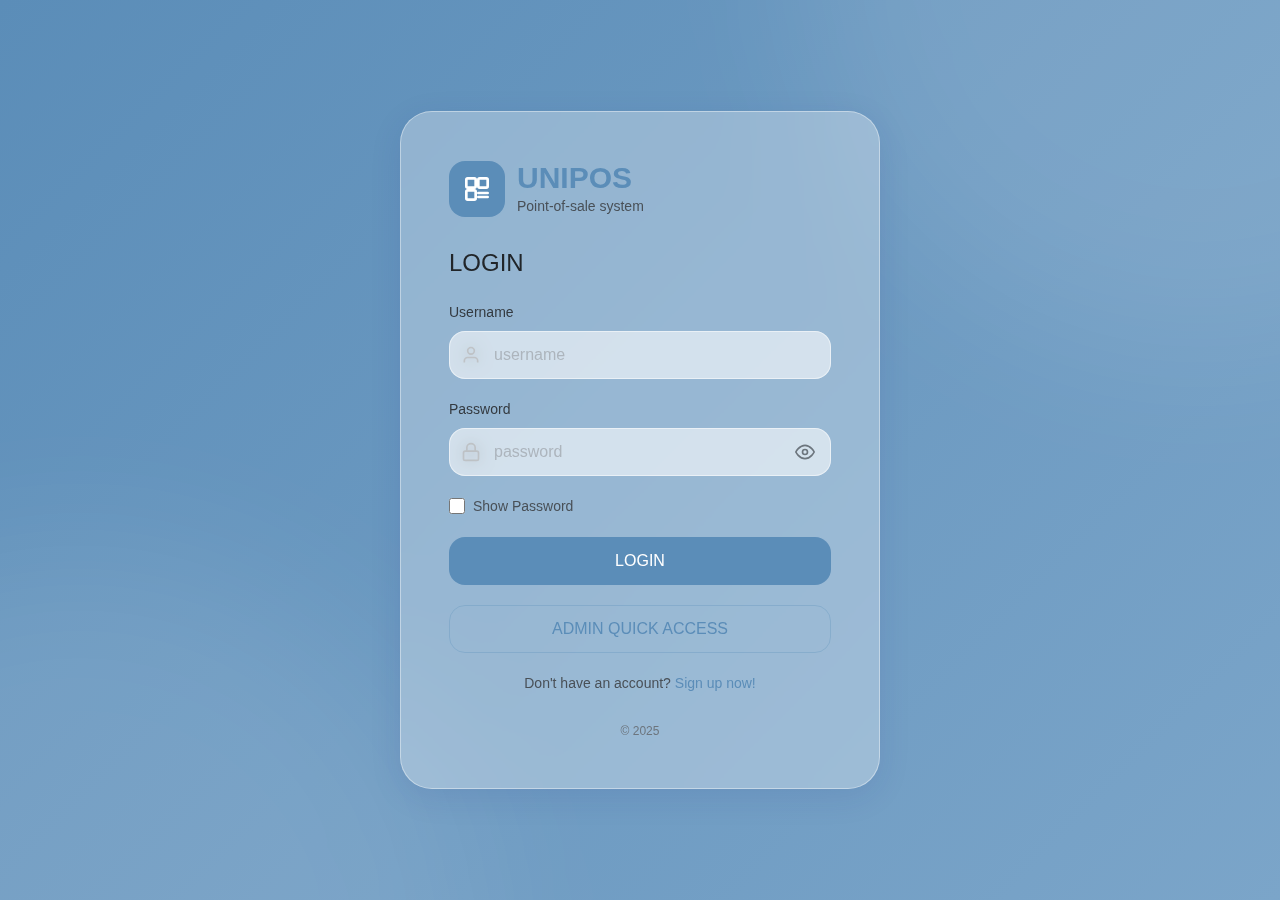
<file: user-management.html>
<!DOCTYPE html>
<html lang="en">
	<head>
		<meta charset="UTF-8" />
		<meta name="viewport" content="width=device-width, initial-scale=1.0" />
		<title>User Management - UNIPOS</title>
		<link rel="stylesheet" href="styles.css" />
	</head>
	<body>
		<div class="app-layout">
			<aside class="sidebar sidebar-glass" id="sidebar">
				<div class="sidebar-header">
					<div class="sidebar-logo">
						<div class="sidebar-logo-icon">
							<svg width="24" height="24" viewBox="0 0 24 24" fill="none">
								<rect
									x="4"
									y="4"
									width="7"
									height="7"
									rx="1"
									stroke="currentColor"
									stroke-width="2"
								/>
								<rect
									x="13"
									y="4"
									width="7"
									height="7"
									rx="1"
									stroke="currentColor"
									stroke-width="2"
								/>
								<rect
									x="4"
									y="13"
									width="7"
									height="7"
									rx="1"
									stroke="currentColor"
									stroke-width="2"
								/>
								<path
									d="M13 15h7M13 18h7"
									stroke="currentColor"
									stroke-width="2"
									stroke-linecap="round"
								/>
							</svg>
						</div>
						<span class="sidebar-logo-text">UNIPOS</span>
					</div>
				</div>
				<nav class="sidebar-nav" id="sidebar-nav"></nav>
				<div class="sidebar-footer">
					<div class="user-profile">
						<div class="user-avatar" id="user-avatar">
							<span id="user-initials"></span>
						</div>
						<div class="user-info">
							<div class="user-name" id="user-name"></div>
							<div class="user-role" id="user-role"></div>
						</div>
					</div>
					<button class="btn-logout" id="logout-btn">
						<svg
							width="20"
							height="20"
							viewBox="0 0 24 24"
							fill="none"
							stroke="currentColor"
							stroke-width="2"
						>
							<path d="M9 21H5a2 2 0 0 1-2-2V5a2 2 0 0 1 2-2h4" />
							<polyline points="16 17 21 12 16 7" />
							<line x1="21" y1="12" x2="9" y2="12" />
						</svg>
						<span>Logout</span>
					</button>
				</div>
			</aside>

			<main class="main-content">
				<div class="page-header">
					<h1 class="page-title">User Management</h1>
					<p class="page-subtitle">Manage system users and permissions</p>
				</div>

				<div class="glass-card content-card">
					<div class="card-header">
						<h2 class="card-title">System Users</h2>
						<button
							class="btn btn-primary"
							style="width: auto; padding: 0.5rem 1rem; height: auto"
						>
							Add User
						</button>
					</div>
					<div style="overflow-x: auto">
						<table style="width: 100%; border-collapse: collapse">
							<thead>
								<tr style="border-bottom: 2px solid rgba(0, 0, 0, 0.1)">
									<th style="padding: 1rem; text-align: left; font-weight: 600">
										Name
									</th>
									<th style="padding: 1rem; text-align: left; font-weight: 600">
										Email
									</th>
									<th style="padding: 1rem; text-align: left; font-weight: 600">
										Role
									</th>
									<th style="padding: 1rem; text-align: left; font-weight: 600">
										Created
									</th>
									<th style="padding: 1rem; text-align: left; font-weight: 600">
										Status
									</th>
									<th style="padding: 1rem; text-align: left; font-weight: 600">
										Actions
									</th>
								</tr>
							</thead>
							<tbody>
								<tr style="border-bottom: 1px solid rgba(0, 0, 0, 0.05)">
									<td style="padding: 1rem">
										<div
											style="display: flex; align-items: center; gap: 0.75rem"
										>
											<div
												style="
													width: 2rem;
													height: 2rem;
													border-radius: 50%;
													background: linear-gradient(
														135deg,
														var(--primary-light),
														var(--primary)
													);
													display: flex;
													align-items: center;
													justify-content: center;
													color: white;
													font-weight: 600;
													font-size: 0.875rem;
												"
											>
												AG
											</div>
											<div style="font-weight: 600">Ashley Graham</div>
										</div>
									</td>
									<td style="padding: 1rem; color: var(--gray-500)">
										cashier@unipos.com
									</td>
									<td style="padding: 1rem">
										<span
											class="list-item-badge"
											style="
												background: rgba(91, 141, 184, 0.1);
												color: var(--primary);
											"
											>Cashier</span
										>
									</td>
									<td style="padding: 1rem; color: var(--gray-500)">
										Jan 1, 2025
									</td>
									<td style="padding: 1rem">
										<span class="list-item-badge success">Active</span>
									</td>
									<td style="padding: 1rem">
										<div style="display: flex; gap: 0.5rem">
											<button
												class="btn btn-outline"
												style="
													width: auto;
													padding: 0.25rem 0.75rem;
													height: auto;
													font-size: 0.875rem;
												"
											>
												Edit
											</button>
											<button
												class="btn btn-outline"
												style="
													width: auto;
													padding: 0.25rem 0.75rem;
													height: auto;
													font-size: 0.875rem;
													color: var(--danger);
													border-color: rgba(220, 53, 69, 0.3);
												"
											>
												Disable
											</button>
										</div>
									</td>
								</tr>

								<tr style="border-bottom: 1px solid rgba(0, 0, 0, 0.05)">
									<td style="padding: 1rem">
										<div
											style="display: flex; align-items: center; gap: 0.75rem"
										>
											<div
												style="
													width: 2rem;
													height: 2rem;
													border-radius: 50%;
													background: linear-gradient(
														135deg,
														var(--success),
														#28a745
													);
													display: flex;
													align-items: center;
													justify-content: center;
													color: white;
													font-weight: 600;
													font-size: 0.875rem;
												"
											>
												JS
											</div>
											<div style="font-weight: 600">John Smith</div>
										</div>
									</td>
									<td style="padding: 1rem; color: var(--gray-500)">
										admin@unipos.com
									</td>
									<td style="padding: 1rem">
										<span
											class="list-item-badge"
											style="
												background: rgba(40, 167, 69, 0.1);
												color: var(--success);
											"
											>Admin</span
										>
									</td>
									<td style="padding: 1rem; color: var(--gray-500)">
										Jan 1, 2025
									</td>
									<td style="padding: 1rem">
										<span class="list-item-badge success">Active</span>
									</td>
									<td style="padding: 1rem">
										<div style="display: flex; gap: 0.5rem">
											<button
												class="btn btn-outline"
												style="
													width: auto;
													padding: 0.25rem 0.75rem;
													height: auto;
													font-size: 0.875rem;
												"
											>
												Edit
											</button>
											<button
												class="btn btn-outline"
												style="
													width: auto;
													padding: 0.25rem 0.75rem;
													height: auto;
													font-size: 0.875rem;
													color: var(--danger);
													border-color: rgba(220, 53, 69, 0.3);
												"
											>
												Disable
											</button>
										</div>
									</td>
								</tr>

								<tr style="border-bottom: 1px solid rgba(0, 0, 0, 0.05)">
									<td style="padding: 1rem">
										<div
											style="display: flex; align-items: center; gap: 0.75rem"
										>
											<div
												style="
													width: 2rem;
													height: 2rem;
													border-radius: 50%;
													background: linear-gradient(
														135deg,
														var(--warning),
														#ffc107
													);
													display: flex;
													align-items: center;
													justify-content: center;
													color: white;
													font-weight: 600;
													font-size: 0.875rem;
												"
											>
												SJ
											</div>
											<div style="font-weight: 600">Sarah Johnson</div>
										</div>
									</td>
									<td style="padding: 1rem; color: var(--gray-500)">
										owner@unipos.com
									</td>
									<td style="padding: 1rem">
										<span
											class="list-item-badge"
											style="
												background: rgba(255, 193, 7, 0.1);
												color: var(--warning);
											"
											>Owner</span
										>
									</td>
									<td style="padding: 1rem; color: var(--gray-500)">
										Jan 1, 2025
									</td>
									<td style="padding: 1rem">
										<span class="list-item-badge success">Active</span>
									</td>
									<td style="padding: 1rem">
										<div style="display: flex; gap: 0.5rem">
											<button
												class="btn btn-outline"
												style="
													width: auto;
													padding: 0.25rem 0.75rem;
													height: auto;
													font-size: 0.875rem;
												"
											>
												Edit
											</button>
										</div>
									</td>
								</tr>

								<tr style="border-bottom: 1px solid rgba(0, 0, 0, 0.05)">
									<td style="padding: 1rem">
										<div
											style="display: flex; align-items: center; gap: 0.75rem"
										>
											<div
												style="
													width: 2rem;
													height: 2rem;
													border-radius: 50%;
													background: linear-gradient(
														135deg,
														var(--primary-light),
														var(--primary)
													);
													display: flex;
													align-items: center;
													justify-content: center;
													color: white;
													font-weight: 600;
													font-size: 0.875rem;
												"
											>
												MB
											</div>
											<div style="font-weight: 600">Maria Brown</div>
										</div>
									</td>
									<td style="padding: 1rem; color: var(--gray-500)">
										maria.brown@unipos.com
									</td>
									<td style="padding: 1rem">
										<span
											class="list-item-badge"
											style="
												background: rgba(91, 141, 184, 0.1);
												color: var(--primary);
											"
											>Cashier</span
										>
									</td>
									<td style="padding: 1rem; color: var(--gray-500)">
										Jan 5, 2025
									</td>
									<td style="padding: 1rem">
										<span class="list-item-badge warning">Inactive</span>
									</td>
									<td style="padding: 1rem">
										<div style="display: flex; gap: 0.5rem">
											<button
												class="btn btn-outline"
												style="
													width: auto;
													padding: 0.25rem 0.75rem;
													height: auto;
													font-size: 0.875rem;
												"
											>
												Edit
											</button>
											<button
												class="btn btn-outline"
												style="
													width: auto;
													padding: 0.25rem 0.75rem;
													height: auto;
													font-size: 0.875rem;
													color: var(--success);
													border-color: rgba(40, 167, 69, 0.3);
												"
											>
												Activate
											</button>
										</div>
									</td>
								</tr>
							</tbody>
						</table>
					</div>
				</div>

				<div class="content-grid" style="margin-top: 2rem">
					<div class="glass-card content-card">
						<div class="card-header">
							<h2 class="card-title">Role Permissions</h2>
						</div>
						<div>
							<div class="list-item">
								<div class="list-item-info">
									<div class="list-item-title">Cashier</div>
									<div class="list-item-subtitle">
										Dashboard, Products, Reports
									</div>
								</div>
								<button
									class="btn btn-outline"
									style="
										width: auto;
										padding: 0.25rem 0.75rem;
										height: auto;
										font-size: 0.875rem;
									"
								>
									Edit
								</button>
							</div>
							<div class="list-item">
								<div class="list-item-info">
									<div class="list-item-title">Admin</div>
									<div class="list-item-subtitle">
										Full access except AI Insights
									</div>
								</div>
								<button
									class="btn btn-outline"
									style="
										width: auto;
										padding: 0.25rem 0.75rem;
										height: auto;
										font-size: 0.875rem;
									"
								>
									Edit
								</button>
							</div>
							<div class="list-item">
								<div class="list-item-info">
									<div class="list-item-title">Owner</div>
									<div class="list-item-subtitle">
										Dashboard, Reports, Sales, AI Insights
									</div>
								</div>
								<button
									class="btn btn-outline"
									style="
										width: auto;
										padding: 0.25rem 0.75rem;
										height: auto;
										font-size: 0.875rem;
									"
								>
									Edit
								</button>
							</div>
						</div>
					</div>

					<div class="glass-card content-card">
						<div class="card-header">
							<h2 class="card-title">User Statistics</h2>
						</div>
						<div>
							<div class="list-item">
								<div class="list-item-info">
									<div class="list-item-title">Total Users</div>
								</div>
								<div class="list-item-value">4</div>
							</div>
							<div class="list-item">
								<div class="list-item-info">
									<div class="list-item-title">Active Users</div>
								</div>
								<div class="list-item-value">3</div>
							</div>
							<div class="list-item">
								<div class="list-item-info">
									<div class="list-item-title">Administrators</div>
								</div>
								<div class="list-item-value">2</div>
							</div>
							<div class="list-item">
								<div class="list-item-info">
									<div class="list-item-title">Cashiers</div>
								</div>
								<div class="list-item-value">2</div>
							</div>
						</div>
					</div>

					<div class="glass-card content-card">
						<div class="card-header">
							<h2 class="card-title">Recent Activity</h2>
						</div>
						<div>
							<div class="list-item">
								<div class="list-item-info">
									<div class="list-item-title">John Smith logged in</div>
									<div class="list-item-subtitle">2 minutes ago</div>
								</div>
							</div>
							<div class="list-item">
								<div class="list-item-info">
									<div class="list-item-title">
										Ashley Graham processed transaction
									</div>
									<div class="list-item-subtitle">15 minutes ago</div>
								</div>
							</div>
							<div class="list-item">
								<div class="list-item-info">
									<div class="list-item-title">
										Sarah Johnson updated settings
									</div>
									<div class="list-item-subtitle">1 hour ago</div>
								</div>
							</div>
						</div>
					</div>
				</div>
			</main>
		</div>

		<script src="app.js"></script>
	</body>
</html>
</file>
<file: styles.css>
/* ==========================================
   UNIPOS - Glassmorphic Design System
   Plain CSS Version
   ========================================== */

/* CSS Variables - Design Tokens */
:root {
	/* Font */
	--font-family: -apple-system, BlinkMacSystemFont, "Segoe UI", Roboto, Oxygen,
		Ubuntu, Cantarell, sans-serif;
	--font-size-base: 16px;

	/* UNIPOS Color Palette */
	--background: #e8eef5;
	--foreground: #2c3e50;

	/* Soft Blue Colors */
	--primary: #5b8db8;
	--primary-light: #7ba5c9;
	--primary-dark: #4a7194;
	--primary-foreground: #ffffff;

	/* Beige/Cream Colors */
	--cream: #f5f1e8;
	--cream-dark: #e8dcc8;

	/* Muted Gray Colors */
	--gray-50: #f8f9fa;
	--gray-100: #e9ecef;
	--gray-200: #dee2e6;
	--gray-300: #ced4da;
	--gray-400: #adb5bd;
	--gray-500: #6c757d;
	--gray-600: #495057;
	--gray-700: #343a40;
	--gray-800: #212529;

	/* Glass Effect Variables */
	--glass-bg: rgba(255, 255, 255, 0.25);
	--glass-border: rgba(255, 255, 255, 0.4);
	--glass-shadow: 0 8px 32px 0 rgba(31, 38, 135, 0.15);

	/* Semantic Colors */
	--success: #28a745;
	--warning: #ffc107;
	--danger: #dc3545;
	--info: #17a2b8;

	/* Sidebar */
	--sidebar: #2c3e50;
	--sidebar-foreground: #ffffff;

	/* Spacing */
	--spacing-xs: 0.25rem;
	--spacing-sm: 0.5rem;
	--spacing-md: 1rem;
	--spacing-lg: 1.5rem;
	--spacing-xl: 2rem;
	--spacing-2xl: 3rem;

	/* Border Radius */
	--radius-sm: 0.5rem;
	--radius-md: 0.75rem;
	--radius-lg: 1rem;
	--radius-xl: 1.5rem;
	--radius-2xl: 2rem;

	/* Shadows */
	--shadow-sm: 0 1px 2px 0 rgba(0, 0, 0, 0.05);
	--shadow-md: 0 4px 6px -1px rgba(0, 0, 0, 0.1);
	--shadow-lg: 0 10px 15px -3px rgba(0, 0, 0, 0.1);
	--shadow-xl: 0 20px 25px -5px rgba(0, 0, 0, 0.1);
	--shadow-2xl: 0 25px 50px -12px rgba(0, 0, 0, 0.25);

	/* Transitions */
	--transition-fast: 150ms ease-in-out;
	--transition-base: 200ms ease-in-out;
	--transition-slow: 300ms ease-in-out;
}

/* ==========================================
   Global Styles
   ========================================== */

* {
	margin: 0;
	padding: 0;
	box-sizing: border-box;
}

html {
	font-size: var(--font-size-base);
}

body {
	font-family: var(--font-family);
	background-color: var(--background);
	color: var(--foreground);
	line-height: 1.5;
	-webkit-font-smoothing: antialiased;
	-moz-osx-font-smoothing: grayscale;
}

h1,
h2,
h3,
h4,
h5,
h6 {
	font-weight: 500;
	line-height: 1.2;
}

h1 {
	font-size: 2rem;
}
h2 {
	font-size: 1.5rem;
}
h3 {
	font-size: 1.25rem;
}
h4 {
	font-size: 1.125rem;
}

button {
	font-family: inherit;
	cursor: pointer;
	border: none;
	background: none;
	outline: none;
}

input,
textarea,
select {
	font-family: inherit;
	font-size: 1rem;
}

/* ==========================================
   Glassmorphism Effects
   ========================================== */

.glass {
	background: var(--glass-bg);
	backdrop-filter: blur(10px);
	-webkit-backdrop-filter: blur(10px);
	border: 1px solid var(--glass-border);
	box-shadow: var(--glass-shadow);
}

.glass-card {
	background: rgba(255, 255, 255, 0.3);
	backdrop-filter: blur(12px);
	-webkit-backdrop-filter: blur(12px);
	border: 1px solid rgba(255, 255, 255, 0.4);
	box-shadow: 0 8px 32px 0 rgba(31, 38, 135, 0.1);
	border-radius: var(--radius-2xl);
}

.glass-input {
	background: rgba(255, 255, 255, 0.4);
	backdrop-filter: blur(8px);
	-webkit-backdrop-filter: blur(8px);
	border: 1px solid rgba(255, 255, 255, 0.5);
}

.sidebar-glass {
	background: rgba(44, 62, 80, 0.95);
	backdrop-filter: blur(10px);
	-webkit-backdrop-filter: blur(10px);
}

/* ==========================================
   Page Management
   ========================================== */

.page {
	display: none;
	width: 100%;
	min-height: 100vh;
}

.page.active {
	display: block;
}

/* ==========================================
   Login Page Styles
   ========================================== */

.login-container {
	min-height: 100vh;
	display: flex;
	align-items: center;
	justify-content: center;
	padding: 1rem;
	position: relative;
	background: linear-gradient(135deg, #5b8db8 0%, #7ba5c9 100%);
}

.login-background {
	position: absolute;
	inset: 0;
	overflow: hidden;
	z-index: 0;
}

.blur-circle {
	position: absolute;
	width: 800px;
	height: 800px;
	border-radius: 50%;
	background: rgba(255, 255, 255, 0.1);
	filter: blur(80px);
}

.blur-circle-1 {
	top: -50%;
	right: -25%;
}

.blur-circle-2 {
	bottom: -50%;
	left: -25%;
}

.login-content {
	width: 100%;
	max-width: 480px;
	position: relative;
	z-index: 10;
}

.login-form-wrapper {
	padding: 3rem;
}

@media (max-width: 768px) {
	.login-form-wrapper {
		padding: 2rem;
	}
}

/* Login Logo */
.login-logo {
	display: flex;
	align-items: center;
	gap: 0.75rem;
	margin-bottom: 2rem;
}

.logo-icon {
	width: 3.5rem;
	height: 3.5rem;
	border-radius: var(--radius-lg);
	background-color: var(--primary);
	display: flex;
	align-items: center;
	justify-content: center;
	color: white;
}

.logo-title {
	font-size: 1.875rem;
	color: var(--primary);
	margin: 0;
	font-weight: 600;
}

.logo-subtitle {
	font-size: 0.875rem;
	color: var(--gray-600);
	margin: 0;
}

.form-title {
	font-size: 1.5rem;
	margin-bottom: 1.5rem;
	color: var(--gray-800);
}

/* Form Styles */
.login-form {
	display: flex;
	flex-direction: column;
	gap: 1.25rem;
}

.form-group {
	display: flex;
	flex-direction: column;
	gap: 0.5rem;
}

.form-label {
	font-size: 0.875rem;
	font-weight: 500;
	color: var(--gray-700);
}

.input-wrapper {
	position: relative;
	display: flex;
	align-items: center;
}

.input-icon {
	position: absolute;
	left: 0.75rem;
	color: var(--gray-500);
	pointer-events: none;
}

.form-input {
	width: 100%;
	height: 3rem;
	padding: 0.5rem 0.75rem;
	padding-left: 2.75rem;
	border-radius: var(--radius-lg);
	border: 1px solid rgba(255, 255, 255, 0.5);
	font-size: 1rem;
	transition: border-color var(--transition-base);
}

.form-input:focus {
	outline: none;
	border-color: var(--primary);
	box-shadow: 0 0 0 3px rgba(91, 141, 184, 0.1);
}

.form-input::placeholder {
	color: var(--gray-400);
}

.toggle-password {
	position: absolute;
	right: 0.75rem;
	color: var(--gray-500);
	display: flex;
	align-items: center;
	justify-content: center;
	padding: 0.25rem;
	transition: color var(--transition-base);
}

.toggle-password:hover {
	color: var(--gray-700);
}

.checkbox-wrapper {
	display: flex;
	align-items: center;
	gap: 0.5rem;
}

.form-checkbox {
	width: 1rem;
	height: 1rem;
	border-radius: 0.25rem;
	border: 1px solid var(--gray-300);
	cursor: pointer;
}

.checkbox-label {
	font-size: 0.875rem;
	color: var(--gray-600);
	cursor: pointer;
}

/* Error Message */
.error-message {
	background-color: rgba(220, 53, 69, 0.1);
	color: var(--danger);
	padding: 0.75rem;
	border-radius: var(--radius-md);
	font-size: 0.875rem;
}

/* Buttons */
.btn {
	width: 100%;
	height: 3rem;
	padding: 0.75rem 1.5rem;
	border-radius: var(--radius-lg);
	font-size: 1rem;
	font-weight: 500;
	transition: all var(--transition-base);
	display: flex;
	align-items: center;
	justify-content: center;
	gap: 0.5rem;
}

.btn-primary {
	background-color: var(--primary);
	color: white;
}

.btn-primary:hover {
	background-color: var(--primary-dark);
	transform: translateY(-1px);
	box-shadow: var(--shadow-md);
}

.btn-primary:active {
	transform: translateY(0);
}

.btn-primary:disabled {
	opacity: 0.6;
	cursor: not-allowed;
	transform: none;
}

.btn-outline {
	background-color: transparent;
	border: 1px solid rgba(91, 141, 184, 0.3);
	color: var(--primary);
}

.btn-outline:hover {
	background-color: rgba(91, 141, 184, 0.1);
}

.signup-text {
	text-align: center;
	font-size: 0.875rem;
	color: var(--gray-600);
}

.link-btn {
	color: var(--primary);
	text-decoration: none;
	font-size: 0.875rem;
	background: none;
	border: none;
	cursor: pointer;
	padding: 0;
	font-weight: 500;
}

.link-btn:hover {
	text-decoration: underline;
}

.copyright {
	text-align: center;
	font-size: 0.75rem;
	color: var(--gray-500);
	margin-top: 0.5rem;
}

/* ==========================================
   Main App Layout
   ========================================== */

.app-layout {
	display: flex;
	min-height: 100vh;
	background-color: var(--background);
}

/* Sidebar */
.sidebar {
	width: 280px;
	background-color: var(--sidebar);
	color: var(--sidebar-foreground);
	display: flex;
	flex-direction: column;
	position: fixed;
	left: 0;
	top: 0;
	bottom: 0;
	overflow-y: auto;
	z-index: 100;
}

.sidebar-header {
	padding: 1.5rem;
	border-bottom: 1px solid rgba(255, 255, 255, 0.1);
}

.sidebar-logo {
	display: flex;
	align-items: center;
	gap: 0.75rem;
}

.sidebar-logo-icon {
	width: 2.5rem;
	height: 2.5rem;
	background-color: rgba(255, 255, 255, 0.1);
	border-radius: var(--radius-md);
	display: flex;
	align-items: center;
	justify-content: center;
	color: white;
}

.sidebar-logo-text {
	font-size: 1.25rem;
	font-weight: 600;
	color: white;
}

/* Sidebar Navigation */
.sidebar-nav {
	flex: 1;
	padding: 1rem;
	display: flex;
	flex-direction: column;
	gap: 0.5rem;
}

.nav-item {
	display: flex;
	align-items: center;
	gap: 0.75rem;
	padding: 0.75rem 1rem;
	border-radius: var(--radius-md);
	color: rgba(255, 255, 255, 0.7);
	transition: all var(--transition-base);
	cursor: pointer;
	text-decoration: none;
}

.nav-item:hover {
	background-color: rgba(255, 255, 255, 0.1);
	color: white;
}

.nav-item.active {
	background-color: var(--primary);
	color: white;
}

.nav-item svg {
	width: 1.25rem;
	height: 1.25rem;
}

.nav-item-label {
	font-size: 0.9375rem;
	font-weight: 500;
}

/* Sidebar Footer */
.sidebar-footer {
	padding: 1.5rem;
	border-top: 1px solid rgba(255, 255, 255, 0.1);
}

.user-profile {
	display: flex;
	align-items: center;
	gap: 0.75rem;
	margin-bottom: 1rem;
}

.user-avatar {
	width: 2.5rem;
	height: 2.5rem;
	border-radius: 50%;
	background: linear-gradient(135deg, var(--primary-light), var(--primary));
	display: flex;
	align-items: center;
	justify-content: center;
	color: white;
	font-weight: 600;
	font-size: 0.875rem;
}

.user-info {
	flex: 1;
}

.user-name {
	font-size: 0.875rem;
	font-weight: 600;
	color: white;
	margin-bottom: 0.125rem;
}

.user-role {
	font-size: 0.75rem;
	color: rgba(255, 255, 255, 0.6);
	text-transform: capitalize;
}

.btn-logout {
	display: flex;
	align-items: center;
	gap: 0.5rem;
	padding: 0.625rem 1rem;
	width: 100%;
	background-color: rgba(220, 53, 69, 0.1);
	color: #ff6b6b;
	border-radius: var(--radius-md);
	font-size: 0.875rem;
	font-weight: 500;
	transition: background-color var(--transition-base);
}

.btn-logout:hover {
	background-color: rgba(220, 53, 69, 0.2);
}

.btn-logout svg {
	width: 1.25rem;
	height: 1.25rem;
}

/* Main Content */
.main-content {
	flex: 1;
	margin-left: 280px;
	padding: 2rem;
	min-height: 100vh;
}

/* ==========================================
   Dashboard Specific Styles
   ========================================== */

.page-header {
	margin-bottom: 2rem;
}

.page-title {
	font-size: 2rem;
	margin: 0 0 0.5rem 0;
	color: var(--foreground);
}

.page-subtitle {
	color: var(--gray-500);
	font-size: 0.875rem;
	margin: 0;
}

.header-actions {
	display: flex;
	align-items: center;
	gap: 0.5rem;
	padding: 0.5rem 1rem;
	background: rgba(255, 255, 255, 0.3);
	backdrop-filter: blur(12px);
	border-radius: var(--radius-md);
	border: 1px solid rgba(255, 255, 255, 0.4);
}

.header-actions svg {
	color: var(--primary);
}

.header-actions span {
	font-size: 0.875rem;
	color: var(--foreground);
}

/* Stats Grid */
.stats-grid {
	display: grid;
	grid-template-columns: repeat(auto-fit, minmax(250px, 1fr));
	gap: 1.5rem;
	margin-bottom: 2rem;
}

.stat-card {
	padding: 1.5rem;
	display: flex;
	align-items: flex-start;
	justify-content: space-between;
}

.stat-info h3 {
	font-size: 0.875rem;
	color: var(--gray-500);
	margin: 0 0 0.5rem 0;
	font-weight: 500;
}

.stat-value {
	font-size: 1.75rem;
	font-weight: 600;
	margin: 0.5rem 0;
	color: var(--foreground);
}

.stat-trend {
	display: flex;
	align-items: center;
	gap: 0.25rem;
	font-size: 0.875rem;
	margin-top: 0.5rem;
}

.stat-trend.up {
	color: var(--success);
}

.stat-trend.down {
	color: var(--danger);
}

.stat-trend svg {
	width: 1rem;
	height: 1rem;
}

.stat-icon {
	width: 3rem;
	height: 3rem;
	border-radius: var(--radius-lg);
	display: flex;
	align-items: center;
	justify-content: center;
}

.stat-icon svg {
	width: 1.5rem;
	height: 1.5rem;
}

.stat-icon.green {
	background-color: rgba(40, 167, 69, 0.1);
	color: var(--success);
}

.stat-icon.blue {
	background-color: rgba(91, 141, 184, 0.1);
	color: var(--primary);
}

.stat-icon.orange {
	background-color: rgba(255, 193, 7, 0.1);
	color: var(--warning);
}

.stat-icon.red {
	background-color: rgba(220, 53, 69, 0.1);
	color: var(--danger);
}

/* Content Grid */
.content-grid {
	display: grid;
	grid-template-columns: repeat(auto-fit, minmax(300px, 1fr));
	gap: 1.5rem;
	margin-bottom: 2rem;
}

.content-card {
	padding: 1.5rem;
}

.card-header {
	display: flex;
	align-items: center;
	justify-content: space-between;
	margin-bottom: 1.5rem;
}

.card-title {
	font-size: 1.125rem;
	font-weight: 600;
	margin: 0;
	color: var(--foreground);
}

.card-subtitle {
	font-size: 0.75rem;
	color: var(--gray-500);
	margin: 0;
}

.card-action {
	padding: 0.5rem;
	border-radius: var(--radius-sm);
	color: var(--primary);
	transition: background-color var(--transition-base);
}

.card-action:hover {
	background-color: rgba(91, 141, 184, 0.1);
}

/* List Items */
.list-item {
	display: flex;
	align-items: center;
	justify-content: space-between;
	padding: 0.75rem 0;
	border-bottom: 1px solid rgba(0, 0, 0, 0.05);
}

.list-item:last-child {
	border-bottom: none;
}

.list-item-info {
	flex: 1;
}

.list-item-title {
	font-size: 0.875rem;
	font-weight: 500;
	color: var(--foreground);
	margin: 0 0 0.25rem 0;
}

.list-item-subtitle {
	font-size: 0.75rem;
	color: var(--gray-500);
	margin: 0;
}

.list-item-value {
	font-weight: 600;
	color: var(--foreground);
}

.list-item-badge {
	display: inline-flex;
	align-items: center;
	gap: 0.25rem;
	padding: 0.25rem 0.5rem;
	border-radius: var(--radius-sm);
	font-size: 0.75rem;
	font-weight: 500;
}

.list-item-badge.success {
	background-color: rgba(40, 167, 69, 0.1);
	color: var(--success);
}

.list-item-badge.warning {
	background-color: rgba(255, 193, 7, 0.1);
	color: var(--warning);
}

.list-item-badge.danger {
	background-color: rgba(220, 53, 69, 0.1);
	color: var(--danger);
}

/* Chart Container */
.chart-container {
	width: 100%;
	height: 300px;
	margin-top: 1rem;
}

/* ==========================================
   Responsive Design
   ========================================== */

@media (max-width: 1024px) {
	.sidebar {
		width: 240px;
	}

	.main-content {
		margin-left: 240px;
	}
}

@media (max-width: 768px) {
	.sidebar {
		transform: translateX(-100%);
		transition: transform var(--transition-base);
	}

	.sidebar.open {
		transform: translateX(0);
	}

	.main-content {
		margin-left: 0;
		padding: 1rem;
	}

	.stats-grid {
		grid-template-columns: 1fr;
	}

	.content-grid {
		grid-template-columns: 1fr;
	}
}

/* ==========================================
   Utility Classes
   ========================================== */

.flex {
	display: flex;
}

.flex-col {
	flex-direction: column;
}

.items-center {
	align-items: center;
}

.justify-between {
	justify-content: space-between;
}

.gap-1 {
	gap: 0.25rem;
}
.gap-2 {
	gap: 0.5rem;
}
.gap-3 {
	gap: 0.75rem;
}
.gap-4 {
	gap: 1rem;
}

.mb-2 {
	margin-bottom: 0.5rem;
}
.mb-3 {
	margin-bottom: 0.75rem;
}
.mb-4 {
	margin-bottom: 1rem;
}
.mb-6 {
	margin-bottom: 1.5rem;
}

.mt-2 {
	margin-top: 0.5rem;
}
.mt-4 {
	margin-top: 1rem;
}

.p-4 {
	padding: 1rem;
}
.p-6 {
	padding: 1.5rem;
}

.text-sm {
	font-size: 0.875rem;
}
.text-xs {
	font-size: 0.75rem;
}

.rounded-lg {
	border-radius: var(--radius-lg);
}
.rounded-xl {
	border-radius: var(--radius-xl);
}
.rounded-2xl {
	border-radius: var(--radius-2xl);
}

.hidden {
	display: none;
}
</file>
